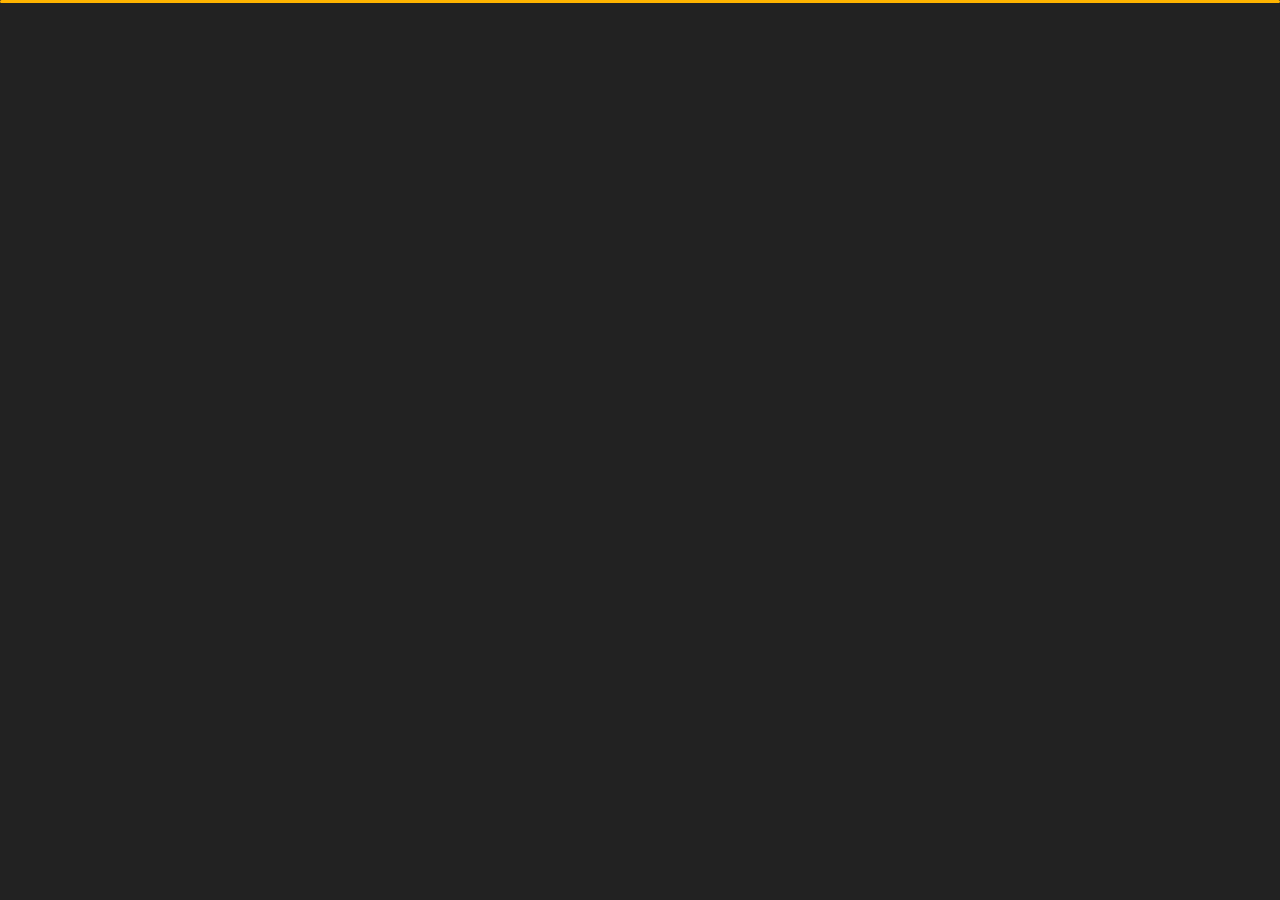
<file: index.html>
﻿<!DOCTYPE html>
<html lang="en">


<head>
    <meta charset="utf-8">
    <title> Welcome to Portfolio</title>
    <meta name="viewport" content="width=device-width, initial-scale=1">

    <!-- Template Google Fonts -->
    <link href="https://fonts.googleapis.com/css?family=Poppins:400,400i,500,500i,600,600i,700,700i,800,800i,900,900i" rel="stylesheet">
    <link href="https://fonts.googleapis.com/css?family=Open+Sans:300,400,400i,600,600i,700" rel="stylesheet">

    <!-- Template CSS Files -->
    <link href="css/bootstrap.min.css" rel="stylesheet">
    <link href="css/preloader.min.css" rel="stylesheet">
    <link href="css/circle.css" rel="stylesheet">
    <link href="css/font-awesome.min.css" rel="stylesheet">
    <link href="css/fm.revealator.jquery.min.css" rel="stylesheet">
    <link href="css/style.css" rel="stylesheet">

    <!-- CSS Skin File -->
    <link href="css/skins/yellow.css" rel="stylesheet">
    <link rel="icon" href="img/logo.jpg">

    <!-- Live Style Switcher - demo only -->
    <link rel="alternate stylesheet" type="text/css" title="blue" href="css/skins/blue.css" />
    <link rel="alternate stylesheet" type="text/css" title="green" href="css/skins/green.css" />
    <link rel="alternate stylesheet" type="text/css" title="yellow" href="css/skins/yellow.css" />
    <link rel="alternate stylesheet" type="text/css" title="blueviolet" href="css/skins/blueviolet.css" />
    <link rel="alternate stylesheet" type="text/css" title="goldenrod" href="css/skins/goldenrod.css" />
    <link rel="alternate stylesheet" type="text/css" title="magenta" href="css/skins/magenta.css" />
    <link rel="alternate stylesheet" type="text/css" title="orange" href="css/skins/orange.css" />
    <link rel="alternate stylesheet" type="text/css" title="purple" href="css/skins/purple.css" />
    <link rel="alternate stylesheet" type="text/css" title="red" href="css/skins/red.css" />
    <link rel="alternate stylesheet" type="text/css" title="yellowgreen" href="css/skins/yellowgreen.css" />
    <link rel="stylesheet" type="text/css" href="css/styleswitcher.css" />

    <!-- Modernizr JS File -->
    <script src="js/modernizr.custom.js"></script>
</head>

<body class="home">
<!-- Live Style Switcher Starts - demo only -->
<div id="switcher" class="">
    <div class="content-switcher">
        <h4>STYLE SWITCHER</h4>
        <ul>
            <li>
                <a href="#" onclick="setActiveStyleSheet('purple');" title="purple" class="color"><img src="img/styleswitcher/purple.png" alt="purple"/></a>
            </li>
            <li>
                <a href="#" onclick="setActiveStyleSheet('red');" title="red" class="color"><img src="img/styleswitcher/red.png" alt="red"/></a>
            </li>
            <li>
                <a href="#" onclick="setActiveStyleSheet('blueviolet');" title="blueviolet" class="color"><img src="img/styleswitcher/blueviolet.png" alt="blueviolet"/></a>
            </li>
            <li>
                <a href="#" onclick="setActiveStyleSheet('blue');" title="blue" class="color"><img src="img/styleswitcher/blue.png" alt="blue"/></a>
            </li>
            <li>
                <a href="#" onclick="setActiveStyleSheet('goldenrod');" title="goldenrod" class="color"><img src="img/styleswitcher/goldenrod.png" alt="goldenrod"/></a>
            </li>
            <li>
                <a href="#" onclick="setActiveStyleSheet('magenta');" title="magenta" class="color"><img src="img/styleswitcher/magenta.png" alt="magenta"/></a>
            </li>
            <li>
                <a href="#" onclick="setActiveStyleSheet('yellowgreen');" title="yellowgreen" class="color"><img src="img/styleswitcher/yellowgreen.png" alt="yellowgreen"/></a>
            </li>
            <li>
                <a href="#" onclick="setActiveStyleSheet('orange');" title="orange" class="color"><img src="img/styleswitcher/orange.png" alt="orange"/></a>
            </li>
            <li>
                <a href="#" onclick="setActiveStyleSheet('green');" title="green" class="color"><img src="img/styleswitcher/green.png" alt="green"/></a>
            </li>
            <li>
                <a href="#" onclick="setActiveStyleSheet('yellow');" title="yellow" class="color"><img src="img/styleswitcher/yellow.png" alt="yellow"/></a>
            </li>
        </ul>
           <div id="hideSwitcher">&times;</div>
    </div>
</div>
<div id="showSwitcher" class="styleSecondColor"><i class="fa fa-cog fa-spin"></i></div>
<!-- Live Style Switcher Ends - demo only -->
<!-- Header Starts -->
<header class="header" id="navbar-collapse-toggle">
    <!-- Fixed Navigation Starts -->
    <ul class="icon-menu d-none d-lg-block revealator-slideup revealator-once revealator-delay1">
        <li class="icon-box active">
            <i class="fa fa-home"></i>
            <a href="index.html">
                <h2>Home</h2>
            </a>
        </li>
        <li class="icon-box">
            <i class="fa fa-user"></i>
            <a href="about.html">
                <h2>About</h2>
            </a>
        </li>
        <li class="icon-box">
            <i class="fa fa-briefcase"></i>
            <a href="portfolio.html">
                <h2>Portfolio</h2>
            </a>
        </li>
        <li class="icon-box">
            <i class="fa fa-envelope-open"></i>
            <a href="contact.html">
                <h2>Contact</h2>
            </a>
        </li>
        <!-- <li class="icon-box">
            <i class="fa fa-comments"></i>
            <a href="blog.html">
                <h2>Blog</h2>
            </a>
        </li> -->
    </ul>
    <!-- Fixed Navigation Ends -->
    <!-- Mobile Menu Starts -->
    <nav role="navigation" class="d-block d-lg-none">
        <div id="menuToggle">
            <input type="checkbox" />
            <span></span>
            <span></span>
            <span></span>
            <ul class="list-unstyled" id="menu">
                <li class="active"><a href="index.html"><i class="fa fa-home"></i><span>Home</span></a></li>
                <li><a href="about.html"><i class="fa fa-user"></i><span>About</span></a></li>
                <li><a href="portfolio.html"><i class="fa fa-folder-open"></i><span>Portfolio</span></a></li>
                <li><a href="contact.html"><i class="fa fa-envelope-open"></i><span>Contact</span></a></li>
                <!-- <li><a href="blog.html"><i class="fa fa-comments"></i><span>Blog</span></a></li> -->
            </ul>
        </div>
    </nav>
    <!-- Mobile Menu Ends -->
</header>
<!-- Header Ends -->
<!-- Main Content Starts -->
<section class="container-fluid main-container container-home p-0 revealator-slideup revealator-once revealator-delay1">
    <div class="color-block d-none d-lg-block"></div>
    <div class="row home-details-container align-items-center">
        <div class="col-lg-4 bg position-fixed d-none d-lg-block"></div>
        <div class="col-12 col-lg-8 offset-lg-4 home-details text-left text-sm-center text-lg-left">
            <div>
                <img src="img/myimg.jpg" class="img-fluid main-img-mobile d-none d-sm-block d-lg-none" alt="my picture" />
                <h6 class="text-uppercase open-sans-font mb-0 d-block d-sm-none d-lg-block">hi there !</h6>
                <h1 class="text-uppercase poppins-font" style="display: inline;"><span>I'm</span> <h1 style="display: inline;" class="typed-text"></h1><h1 style="display: inline;" class="cursor">&nbsp;</h1></h1>
                <p class="open-sans-font">"Transforming ideas into digital realities." <br> I have experience in both design and content writing, and I construct beautiful and user-friendly websites for both people and corporations. Count on me to do excellent work that promotes your brand and interests your audience.</p>
                <a href="about.html" class="btn btn-about">more about me</a>
            </div>
        </div>
    </div>
</section>
<!-- Main Content Ends -->

<!-- Template JS Files -->
<script src="js/jquery-3.5.0.min.js"></script>
<script src="js/styleswitcher.js"></script>
<script src="js/preloader.min.js"></script>
<script src="js/fm.revealator.jquery.min.js"></script>
<script src="js/imagesloaded.pkgd.min.js"></script>
<script src="js/masonry.pkgd.min.js"></script>
<script src="js/classie.js"></script>
<script src="js/cbpGridGallery.js"></script>
<script src="js/jquery.hoverdir.js"></script>
<script src="js/popper.min.js"></script>
<script src="js/bootstrap.js"></script>
<script src="js/custom.js"></script>

</body>

</html>
</file>
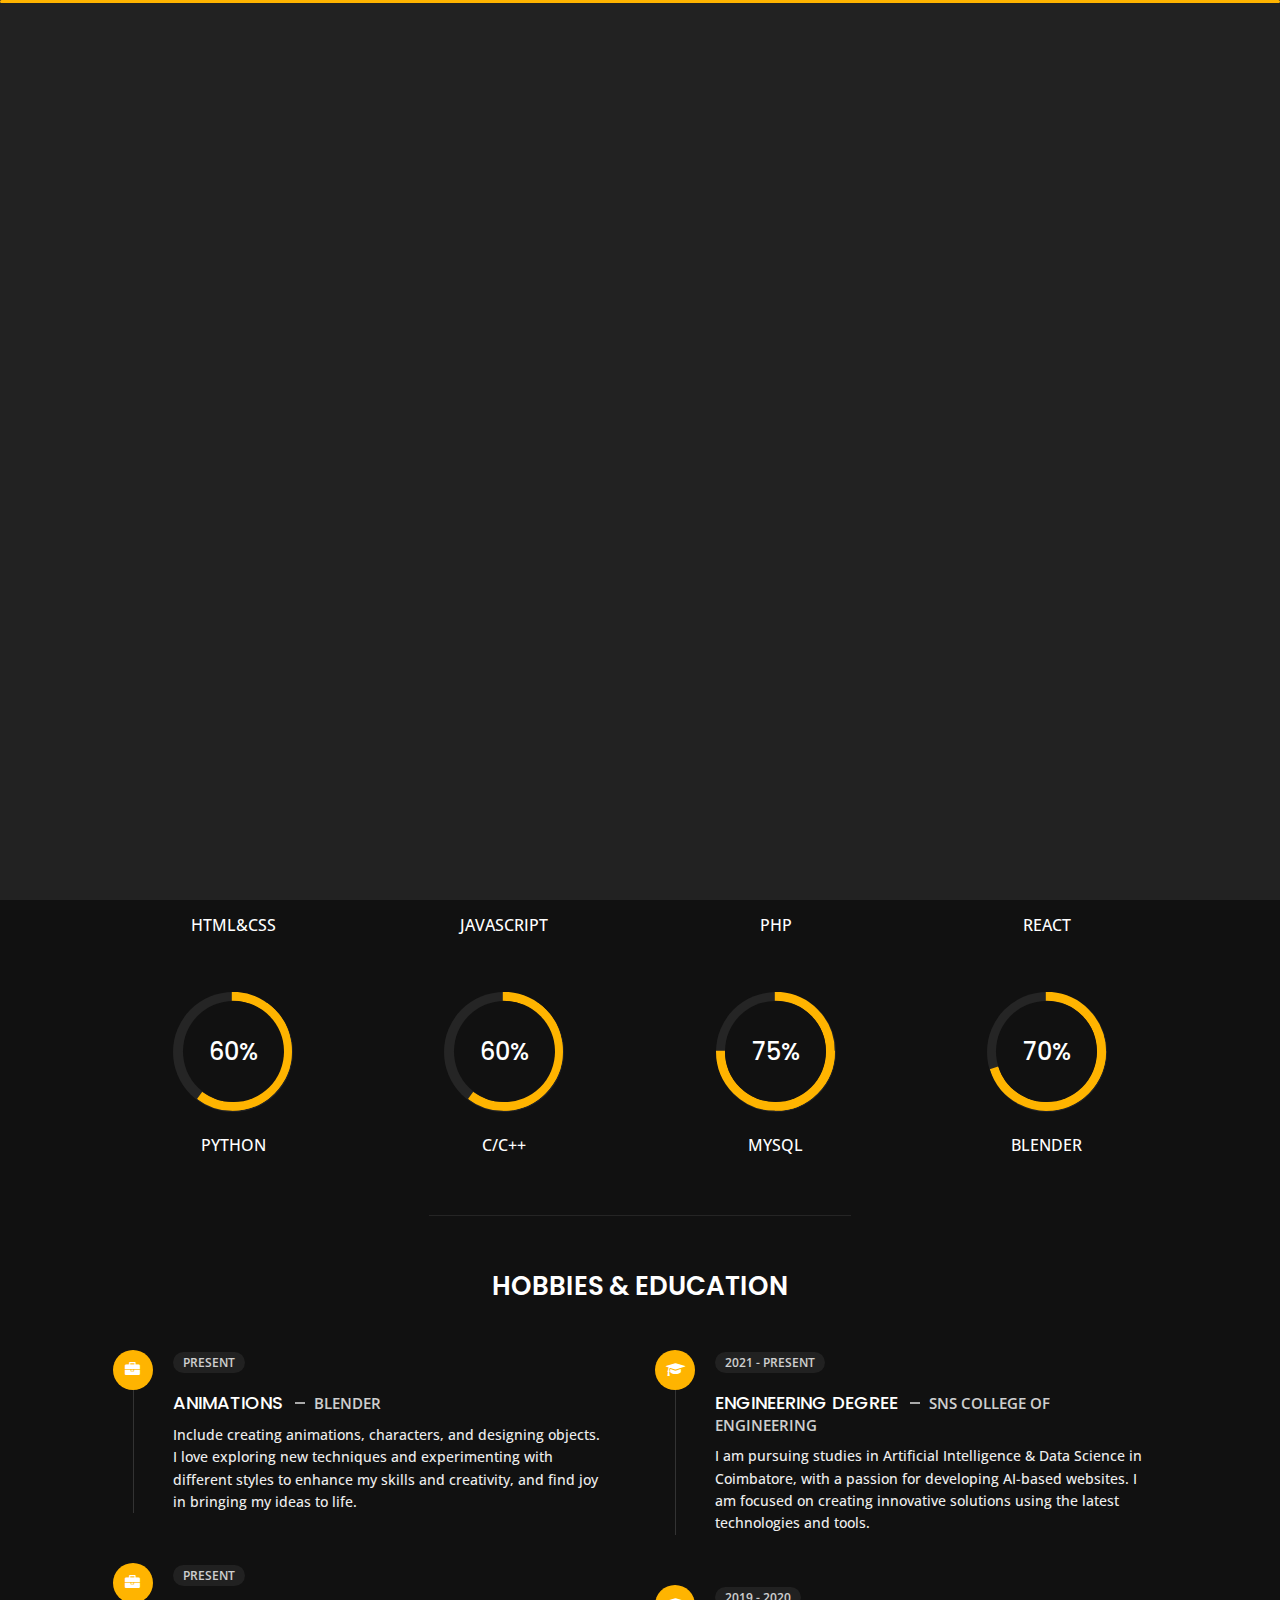
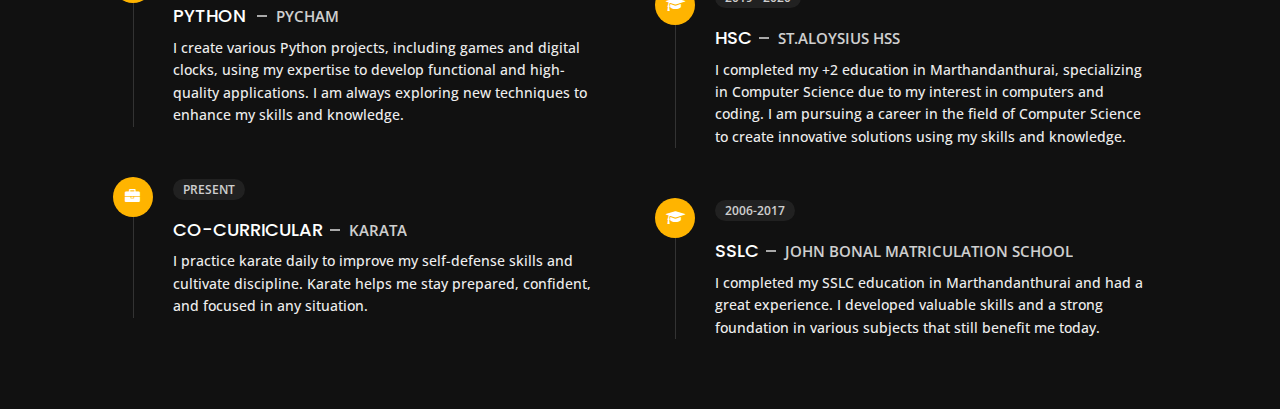
<file: about.html>
<!DOCTYPE html>
<html lang="en">


<head>
    <meta charset="utf-8">
    <title>Ratheesh R (About)</title>
    <meta name="viewport" content="width=device-width, initial-scale=1">

    <!-- Template Google Fonts -->
    <link href="https://fonts.googleapis.com/css?family=Poppins:400,400i,500,500i,600,600i,700,700i,800,800i,900,900i" rel="stylesheet">
    <link href="https://fonts.googleapis.com/css?family=Open+Sans:300,400,400i,600,600i,700" rel="stylesheet">

    <!-- Template CSS Files -->
    <link href="css/bootstrap.min.css" rel="stylesheet">
    <link href="css/preloader.min.css" rel="stylesheet">
    <link href="css/circle.css" rel="stylesheet">
    <link href="css/font-awesome.min.css" rel="stylesheet">
    <link href="css/fm.revealator.jquery.min.css" rel="stylesheet">
    <link href="css/style.css" rel="stylesheet">

    <!-- CSS Skin File -->
    <link href="css/skins/yellow.css" rel="stylesheet">
    <link rel="icon" href="img/logo.jpg">

    <!-- Live Style Switcher - demo only -->
    <link rel="alternate stylesheet" type="text/css" title="blue" href="css/skins/blue.css" />
    <link rel="alternate stylesheet" type="text/css" title="green" href="css/skins/green.css" />
    <link rel="alternate stylesheet" type="text/css" title="yellow" href="css/skins/yellow.css" />
    <link rel="alternate stylesheet" type="text/css" title="blueviolet" href="css/skins/blueviolet.css" />
    <link rel="alternate stylesheet" type="text/css" title="goldenrod" href="css/skins/goldenrod.css" />
    <link rel="alternate stylesheet" type="text/css" title="magenta" href="css/skins/magenta.css" />
    <link rel="alternate stylesheet" type="text/css" title="orange" href="css/skins/orange.css" />
    <link rel="alternate stylesheet" type="text/css" title="purple" href="css/skins/purple.css" />
    <link rel="alternate stylesheet" type="text/css" title="red" href="css/skins/red.css" />
    <link rel="alternate stylesheet" type="text/css" title="yellowgreen" href="css/skins/yellowgreen.css" />
    <link rel="stylesheet" type="text/css" href="css/styleswitcher.css" />

    <!-- Modernizr JS File -->
    <script src="js/modernizr.custom.js"></script>
</head>

<body class="about">
<!-- Live Style Switcher Starts - demo only -->
<div id="switcher" class="">
    <div class="content-switcher">
        <h4>STYLE SWITCHER</h4>
        <ul>
            <li>
                <a href="#" onclick="setActiveStyleSheet('purple');" title="purple" class="color"><img src="img/styleswitcher/purple.png" alt="purple"/></a>
            </li>
            <li>
                <a href="#" onclick="setActiveStyleSheet('red');" title="red" class="color"><img src="img/styleswitcher/red.png" alt="red"/></a>
            </li>
            <li>
                <a href="#" onclick="setActiveStyleSheet('blueviolet');" title="blueviolet" class="color"><img src="img/styleswitcher/blueviolet.png" alt="blueviolet"/></a>
            </li>
            <li>
                <a href="#" onclick="setActiveStyleSheet('blue');" title="blue" class="color"><img src="img/styleswitcher/blue.png" alt="blue"/></a>
            </li>
            <li>
                <a href="#" onclick="setActiveStyleSheet('goldenrod');" title="goldenrod" class="color"><img src="img/styleswitcher/goldenrod.png" alt="goldenrod"/></a>
            </li>
            <li>
                <a href="#" onclick="setActiveStyleSheet('magenta');" title="magenta" class="color"><img src="img/styleswitcher/magenta.png" alt="magenta"/></a>
            </li>
            <li>
                <a href="#" onclick="setActiveStyleSheet('yellowgreen');" title="yellowgreen" class="color"><img src="img/styleswitcher/yellowgreen.png" alt="yellowgreen"/></a>
            </li>
            <li>
                <a href="#" onclick="setActiveStyleSheet('orange');" title="orange" class="color"><img src="img/styleswitcher/orange.png" alt="orange"/></a>
            </li>
            <li>
                <a href="#" onclick="setActiveStyleSheet('green');" title="green" class="color"><img src="img/styleswitcher/green.png" alt="green"/></a>
            </li>
            <li>
                <a href="#" onclick="setActiveStyleSheet('yellow');" title="yellow" class="color"><img src="img/styleswitcher/yellow.png" alt="yellow"/></a>
            </li>
        </ul>

        <div id="hideSwitcher">&times;</div>
    </div>

</div>
<div id="showSwitcher" class="styleSecondColor"><i class="fa fa-cog fa-spin"></i></div>
<!-- Live Style Switcher Ends - demo only -->
<!-- Header Starts -->
<header class="header" id="navbar-collapse-toggle">
    <!-- Fixed Navigation Starts -->
    <ul class="icon-menu d-none d-lg-block revealator-slideup revealator-once revealator-delay1">
        <li class="icon-box">
            <i class="fa fa-home"></i>
            <a href="index.html">
                <h2>Home</h2>
            </a>
        </li>
        <li class="icon-box active">
            <i class="fa fa-user"></i>
            <a href="about.html">
                <h2>About</h2>
            </a>
        </li>
        <li class="icon-box">
            <i class="fa fa-briefcase"></i>
            <a href="portfolio.html">
                <h2>Portfolio</h2>
            </a>
        </li>
        <li class="icon-box">
            <i class="fa fa-envelope-open"></i>
            <a href="contact.html">
                <h2>Contact</h2>
            </a>
        </li>
        <!-- <li class="icon-box">
            <i class="fa fa-comments"></i>
            <a href="blog.html">
                <h2>Blog</h2>
            </a>
        </li> -->
    </ul>
    <!-- Fixed Navigation Ends -->
    <!-- Mobile Menu Starts -->
    <nav role="navigation" class="d-block d-lg-none">
        <div id="menuToggle">
            <input type="checkbox" />
            <span></span>
            <span></span>
            <span></span>
            <ul class="list-unstyled" id="menu">
                <li><a href="index.html"><i class="fa fa-home"></i><span>Home</span></a></li>
                <li class="active"><a href="about.html"><i class="fa fa-user"></i><span>About</span></a></li>
                <li><a href="portfolio.html"><i class="fa fa-folder-open"></i><span>Portfolio</span></a></li>
                <li><a href="contact.html"><i class="fa fa-envelope-open"></i><span>Contact</span></a></li>
                <!-- <li><a href="blog.html"><i class="fa fa-comments"></i><span>Blog</span></a></li> -->
            </ul>
        </div>
    </nav>
    <!-- Mobile Menu Ends -->
</header>
<!-- Header Ends -->
<!-- Page Title Starts -->
<section class="title-section text-left text-sm-center revealator-slideup revealator-once revealator-delay1">
    <h1>ABOUT <span>ME</span></h1>
    <span class="title-bg">Resume</span>
</section>
<!-- Page Title Ends -->
<!-- Main Content Starts -->
<section class="main-content revealator-slideup revealator-once revealator-delay1">
    <div class="container">
        <div class="row">
            <!-- Personal Info Starts -->
            <div class="col-12 col-lg-5 col-xl-6">
                <div class="row">
                    <div class="col-12">
                        <h3 class="text-uppercase custom-title mb-0 ft-wt-600">personal info</h3>
                    </div>
                    <div class="col-12 d-block d-sm-none">
                        <img src="img/myimg.jpg" class="img-fluid main-img-mobile" alt="my picture" />
                    </div>
                    <div class="col-6">
                        <ul class="about-list list-unstyled open-sans-font">
                            <li> <span class="title">first name :</span> <span class="value d-block d-sm-inline-block d-lg-block d-xl-inline-block">Ratheesh</span> </li>
                            <li> <span class="title">last name :</span> <span class="value d-block d-sm-inline-block d-lg-block d-xl-inline-block">R</span> </li>
                            <li> <span class="title">Age :</span> <span class="value d-block d-sm-inline-block d-lg-block d-xl-inline-block">18+</span> </li>
                            <li> <span class="title">Nationality :</span> <span class="value d-block d-sm-inline-block d-lg-block d-xl-inline-block">Indian</span> </li>
                            <li> <span class="title">Freelance :</span> <span class="value d-block d-sm-inline-block d-lg-block d-xl-inline-block">Available</span> </li>
                        </ul>
                    </div>
                    <div class="col-6">
                        <ul class="about-list list-unstyled open-sans-font">
                            <li> <span class="title">District :</span> <span class="value d-block d-sm-inline-block d-lg-block d-xl-inline-block">Kanya Kumari</span> </li>
                            <li> <span class="title">phone :</span> <span class="value d-block d-sm-inline-block d-lg-block d-xl-inline-block">(+91) 904 351 8660</span> </li>
                            <li> <span class="title">Email :</span> <span class="value d-block d-sm-inline-block d-lg-block d-xl-inline-block">Rathee0307@gmail.com</span> </li>
                            <li> <span class="title">LinkedIn :</span> <span class="value d-block d-sm-inline-block d-lg-block d-xl-inline-block">Ratheesh-r</span> </li>
                            <li> <span class="title">langages :</span> <span class="value d-block d-sm-inline-block d-lg-block d-xl-inline-block">Tamil, English</span> </li>
                        </ul>
                    </div>
                    <div class="col-12 mt-3">
                        <a class="btn btn-download" type="button" id="GetFile">Download CV</a>
                    </div>
                </div>
            </div>
            <!-- Personal Info Ends -->
            <!-- Boxes Starts -->
            <div class="col-12 col-lg-7 col-xl-6 mt-5 mt-lg-0">
                <div class="row">
                    <div class="col-6">
                        <div class="box-stats with-margin">
                            <h3 class="poppins-font position-relative">1</h3>
                            <p class="open-sans-font m-0 position-relative text-uppercase">years of <span class="d-block">experience</span></p>
                        </div>
                    </div>
                    <div class="col-6">
                        <div class="box-stats with-margin">
                            <h3 class="poppins-font position-relative">20</h3>
                            <p class="open-sans-font m-0 position-relative text-uppercase">completed <span class="d-block">projects</span></p>
                        </div>
                    </div>
                    <div class="col-6">
                        <div class="box-stats">
                            <h3 class="poppins-font position-relative">12</h3>
                            <p class="open-sans-font m-0 position-relative text-uppercase">Happy<span class="d-block">customers</span></p>
                        </div>
                    </div>
                    <div class="col-6">
                        <div class="box-stats">
                            <h3 class="poppins-font position-relative">0</h3>
                            <p class="open-sans-font m-0 position-relative text-uppercase">awards <span class="d-block">won</span></p>
                        </div>
                    </div>
                </div>
            </div>
            <!-- Boxes Ends -->
        </div>
        <hr class="separator">
        <!-- Skills Starts -->
        <div class="row">
            <div class="col-12">
                <h3 class="text-uppercase pb-4 pb-sm-5 mb-3 mb-sm-0 text-left text-sm-center custom-title ft-wt-600">My Skills</h3>
            </div>
            <div class="col-6 col-md-3 mb-3 mb-sm-5">
                <div class="c100 p100">
                    <span>100%</span>
                    <div class="slice">
                        <div class="bar"></div>
                        <div class="fill"></div>
                    </div>
                </div>
                <h6 class="text-uppercase open-sans-font text-center mt-2 mt-sm-4">HTML&CSS</h6>
            </div>
            <div class="col-6 col-md-3 mb-3 mb-sm-5">
                <div class="c100 p80">
                    <span>80%</span>
                    <div class="slice">
                        <div class="bar"></div>
                        <div class="fill"></div>
                    </div>
                </div>
                <h6 class="text-uppercase open-sans-font text-center mt-2 mt-sm-4">JavaScript</h6>
            </div>
            <div class="col-6 col-md-3 mb-3 mb-sm-5">
                <div class="c100 p60">
                    <span>60%</span>
                    <div class="slice">
                        <div class="bar"></div>
                        <div class="fill"></div>
                    </div>
                </div>
                <h6 class="text-uppercase open-sans-font text-center mt-2 mt-sm-4">PHP</h6>
            </div>
            <div class="col-6 col-md-3 mb-3 mb-sm-5">
                <div class="c100 p60">
                    <span>60%</span>
                    <div class="slice">
                        <div class="bar"></div>
                        <div class="fill"></div>
                    </div>
                </div>
                <h6 class="text-uppercase open-sans-font text-center mt-2 mt-sm-4">React</h6>
            </div>
            <div class="col-6 col-md-3 mb-3 mb-sm-5">
                <div class="c100 p60">
                    <span>60%</span>
                    <div class="slice">
                        <div class="bar"></div>
                        <div class="fill"></div>
                    </div>
                </div>
                <h6 class="text-uppercase open-sans-font text-center mt-2 mt-sm-4">Python</h6>
            </div>
            <div class="col-6 col-md-3 mb-3 mb-sm-5">
                <div class="c100 p60">
                    <span>60%</span>
                    <div class="slice">
                        <div class="bar"></div>
                        <div class="fill"></div>
                    </div>
                </div>
                <h6 class="text-uppercase open-sans-font text-center mt-2 mt-sm-4">C/C++</h6>
            </div>
           
            <div class="col-6 col-md-3 mb-3 mb-sm-5">
                <div class="c100 p75">
                    <span>75%</span>
                    <div class="slice">
                        <div class="bar"></div>
                        <div class="fill"></div>
                    </div>
                </div>
                <h6 class="text-uppercase open-sans-font text-center mt-2 mt-sm-4">MYSQL</h6>
            </div>
            <div class="col-6 col-md-3 mb-3 mb-sm-5">
                <div class="c100 p70">
                    <span>70%</span>
                    <div class="slice">
                        <div class="bar"></div>
                        <div class="fill"></div>
                    </div>
                </div>
                <h6 class="text-uppercase open-sans-font text-center mt-2 mt-sm-4">BLENDER</h6>
            </div>
            
        </div>
        <!-- Skills Ends -->
        <hr class="separator mt-1">
        <!-- Experience & Education Starts -->
        <div class="row">
            <div class="col-12">
                <h3 class="text-uppercase pb-5 mb-0 text-left text-sm-center custom-title ft-wt-600">Hobbies <span>&</span> Education</h3>
            </div>
            <div class="col-lg-6 m-15px-tb">
                <div class="resume-box">
                    <ul>
                        <li>
                            <div class="icon">
                                <i class="fa fa-briefcase"></i>
                            </div>
                            <span class="time open-sans-font text-uppercase">Present</span>
                            <h5 class="poppins-font text-uppercase">Animations <span class="place open-sans-font">Blender</span></h5>
                            <p class="open-sans-font">Include creating animations, characters, and designing objects. I love exploring new techniques and experimenting with different styles to enhance my skills and creativity, and find joy in bringing my ideas to life. </p>
                        </li>
                        <li>
                            <div class="icon">
                                <i class="fa fa-briefcase"></i>
                            </div>
                            <span class="time open-sans-font text-uppercase">Present</span>
                            <h5 class="poppins-font text-uppercase">Python <span class="place open-sans-font">Pycham</span></h5>
                            <p class="open-sans-font">I create various Python projects, including games and digital clocks, using my expertise to develop functional and high-quality applications. I am always exploring new techniques to enhance my skills and knowledge.</p>
                        </li>
                        <li>
                            <div class="icon">
                                <i class="fa fa-briefcase"></i>
                            </div>
                            <span class="time open-sans-font text-uppercase">Present</span>
                            <h5 class="poppins-font text-uppercase">Co-curricular<span class="place open-sans-font">Karata</span></h5>
                            <p class="open-sans-font">I practice karate daily to improve my self-defense skills and cultivate discipline. Karate helps me stay prepared, confident, and focused in any situation.</p>
                        </li>
                    </ul>
                </div>
            </div>
            <div class="col-lg-6 m-15px-tb">
                <div class="resume-box">
                    <ul>
                        <li>
                            <div class="icon">
                                <i class="fa fa-graduation-cap"></i>
                            </div>
                            <span class="time open-sans-font text-uppercase">2021 - Present</span>
                            <h5 class="poppins-font text-uppercase">Engineering Degree <span class="place open-sans-font">SNS College Of Engineering</span></h5>
                            <p class="open-sans-font">I am pursuing studies in Artificial Intelligence & Data Science in Coimbatore, with a passion for developing AI-based websites. I am focused on creating innovative solutions using the latest technologies and tools.</p>
                        </li>
                        <li>
                            <div class="icon">
                                <i class="fa fa-graduation-cap"></i>
                            </div>
                            <span class="time open-sans-font text-uppercase">2019 - 2020</span>
                            <h5 class="poppins-font text-uppercase">HSC<span class="place open-sans-font">St.Aloysius HSS</span></h5>
                            <p class="open-sans-font">I completed my +2 education in Marthandanthurai, specializing in Computer Science due to my interest in computers and coding. I am pursuing a career in the field of Computer Science to create innovative solutions using my skills and knowledge.</p>
                        </li>
                        <li>
                            <div class="icon">
                                <i class="fa fa-graduation-cap"></i>
                            </div>
                            <span class="time open-sans-font text-uppercase">2006-2017</span>
                            <h5 class="poppins-font text-uppercase">SSLC<span class="place open-sans-font">John Bonal Matriculation school </span></h5>
                            <p class="open-sans-font">I completed my SSLC education in Marthandanthurai and had a great experience. I developed valuable skills and a strong foundation in various subjects that still benefit me today.</p>
                        </li>
                    </ul>
                </div>
            </div>
        </div>
        <!-- Experience & Education Ends -->
    </div>
</section>
<!-- Main Content Ends -->

<!-- Template JS Files -->
<script src="js/jquery-3.5.0.min.js"></script>
<script src="js/styleswitcher.js"></script>
<script src="js/preloader.min.js"></script>
<script src="js/fm.revealator.jquery.min.js"></script>
<script src="js/imagesloaded.pkgd.min.js"></script>
<script src="js/masonry.pkgd.min.js"></script>
<script src="js/classie.js"></script>
<script src="js/cbpGridGallery.js"></script>
<script src="js/jquery.hoverdir.js"></script>
<script src="js/popper.min.js"></script>
<script src="js/bootstrap.js"></script>
<script src="js/custom.js"></script>


<script src="https://cdnjs.cloudflare.com/ajax/libs/jquery/3.1.0/jquery.min.js"></script>
<script>
$('#GetFile').on('click', function () {
    $.ajax({
        url: 'cv/mycv.pdf',
        method: 'GET',
        xhrFields: {
            responseType: 'blob'
        },
        success: function (data) {
            var a = document.createElement('a');
            var url = window.URL.createObjectURL(data);
            a.href = url;
            a.download = 'Ratheesh R (CV)';
            document.body.append(a);
            a.click();
            a.remove();
            window.URL.revokeObjectURL(url);
        }
    });
});
</script>

</body>


</html>
</file>
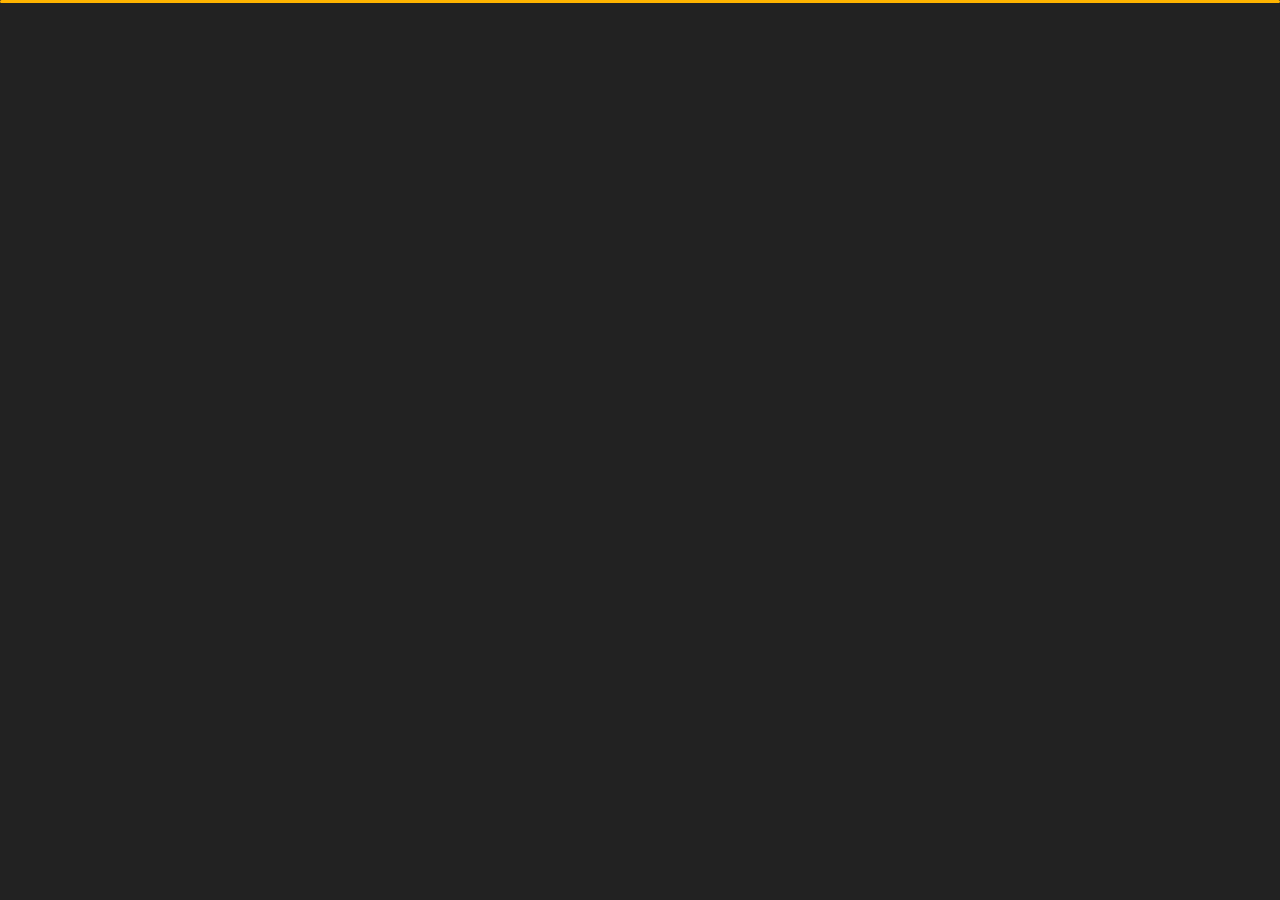
<file: contact.html>
<!DOCTYPE html>
<html lang="en">


<head>
    <meta charset="utf-8">
    <title>Ratheesh R (Contact)</title>
    <meta name="viewport" content="width=device-width, initial-scale=1">

    <!-- Template Google Fonts -->
    <link href="https://fonts.googleapis.com/css?family=Poppins:400,400i,500,500i,600,600i,700,700i,800,800i,900,900i" rel="stylesheet">
    <link href="https://fonts.googleapis.com/css?family=Open+Sans:300,400,400i,600,600i,700" rel="stylesheet">

    <!-- Template CSS Files -->
    <link href="css/bootstrap.min.css" rel="stylesheet">
    <link href="css/preloader.min.css" rel="stylesheet">
    <link href="css/circle.css" rel="stylesheet">
    <link href="css/font-awesome.min.css" rel="stylesheet">
    <link href="css/fm.revealator.jquery.min.css" rel="stylesheet">
    <link href="css/style.css" rel="stylesheet">

    <!-- CSS Skin File -->
    <link href="css/skins/yellow.css" rel="stylesheet">
    <link rel="icon" href="img/logo.jpg">

    <!-- Live Style Switcher - demo only -->
    <link rel="alternate stylesheet" type="text/css" title="blue" href="css/skins/blue.css" />
    <link rel="alternate stylesheet" type="text/css" title="green" href="css/skins/green.css" />
    <link rel="alternate stylesheet" type="text/css" title="yellow" href="css/skins/yellow.css" />
    <link rel="alternate stylesheet" type="text/css" title="blueviolet" href="css/skins/blueviolet.css" />
    <link rel="alternate stylesheet" type="text/css" title="goldenrod" href="css/skins/goldenrod.css" />
    <link rel="alternate stylesheet" type="text/css" title="magenta" href="css/skins/magenta.css" />
    <link rel="alternate stylesheet" type="text/css" title="orange" href="css/skins/orange.css" />
    <link rel="alternate stylesheet" type="text/css" title="purple" href="css/skins/purple.css" />
    <link rel="alternate stylesheet" type="text/css" title="red" href="css/skins/red.css" />
    <link rel="alternate stylesheet" type="text/css" title="yellowgreen" href="css/skins/yellowgreen.css" />
    <link rel="stylesheet" type="text/css" href="css/styleswitcher.css" />

    <!-- Modernizr JS File -->
    <script src="js/modernizr.custom.js"></script>
</head>

<body class="contact">
<!-- Live Style Switcher Starts - demo only -->
<div id="switcher" class="">
    <div class="content-switcher">
        <h4>STYLE SWITCHER</h4>
        <ul>
            <li>
                <a href="#" onclick="setActiveStyleSheet('purple');" title="purple" class="color"><img src="img/styleswitcher/purple.png" alt="purple"/></a>
            </li>
            <li>
                <a href="#" onclick="setActiveStyleSheet('red');" title="red" class="color"><img src="img/styleswitcher/red.png" alt="red"/></a>
            </li>
            <li>
                <a href="#" onclick="setActiveStyleSheet('blueviolet');" title="blueviolet" class="color"><img src="img/styleswitcher/blueviolet.png" alt="blueviolet"/></a>
            </li>
            <li>
                <a href="#" onclick="setActiveStyleSheet('blue');" title="blue" class="color"><img src="img/styleswitcher/blue.png" alt="blue"/></a>
            </li>
            <li>
                <a href="#" onclick="setActiveStyleSheet('goldenrod');" title="goldenrod" class="color"><img src="img/styleswitcher/goldenrod.png" alt="goldenrod"/></a>
            </li>
            <li>
                <a href="#" onclick="setActiveStyleSheet('magenta');" title="magenta" class="color"><img src="img/styleswitcher/magenta.png" alt="magenta"/></a>
            </li>
            <li>
                <a href="#" onclick="setActiveStyleSheet('yellowgreen');" title="yellowgreen" class="color"><img src="img/styleswitcher/yellowgreen.png" alt="yellowgreen"/></a>
            </li>
            <li>
                <a href="#" onclick="setActiveStyleSheet('orange');" title="orange" class="color"><img src="img/styleswitcher/orange.png" alt="orange"/></a>
            </li>
            <li>
                <a href="#" onclick="setActiveStyleSheet('green');" title="green" class="color"><img src="img/styleswitcher/green.png" alt="green"/></a>
            </li>
            <li>
                <a href="#" onclick="setActiveStyleSheet('yellow');" title="yellow" class="color"><img src="img/styleswitcher/yellow.png" alt="yellow"/></a>
            </li>
        </ul>

        <div id="hideSwitcher">&times;</div>
    </div>
</div>
<div id="showSwitcher" class="styleSecondColor"><i class="fa fa-cog fa-spin"></i></div>
<!-- Live Style Switcher Ends - demo only -->
<!-- Header Starts -->
<header class="header" id="navbar-collapse-toggle">
    <!-- Fixed Navigation Starts -->
    <ul class="icon-menu d-none d-lg-block revealator-slideup revealator-once revealator-delay1">
        <li class="icon-box">
            <i class="fa fa-home"></i>
            <a href="index.html">
                <h2>Home</h2>
            </a>
        </li>
        <li class="icon-box">
            <i class="fa fa-user"></i>
            <a href="about.html">
                <h2>About</h2>
            </a>
        </li>
        <li class="icon-box">
            <i class="fa fa-briefcase"></i>
            <a href="portfolio.html">
                <h2>Portfolio</h2>
            </a>
        </li>
        <li class="icon-box active">
            <i class="fa fa-envelope-open"></i>
            <a href="contact.html">
                <h2>Contact</h2>
            </a>
        </li>
    
    </ul>
    <!-- Fixed Navigation Ends -->
    <!-- Mobile Menu Starts -->
    <nav role="navigation" class="d-block d-lg-none">
        <div id="menuToggle">
            <input type="checkbox" />
            <span></span>
            <span></span>
            <span></span>
            <ul class="list-unstyled" id="menu">
                <li><a href="index.html"><i class="fa fa-home"></i><span>Home</span></a></li>
                <li><a href="about.html"><i class="fa fa-user"></i><span>About</span></a></li>
                <li><a href="portfolio.html"><i class="fa fa-folder-open"></i><span>Portfolio</span></a></li>
                <li class="active"><a href="contact.html"><i class="fa fa-envelope-open"></i><span>Contact</span></a></li>
              
            </ul>
        </div>
    </nav>
    <!-- Mobile Menu Ends -->
</header>
<!-- Header Ends -->
<!-- Page Title Starts -->
<section class="title-section text-left text-sm-center revealator-slideup revealator-once revealator-delay1">
    <h1>get in <span>touch</span></h1>
    <span class="title-bg">contact</span>
</section>
<!-- Page Title Ends -->
<!-- Main Content Starts -->
<section class="main-content revealator-slideup revealator-once revealator-delay1">
    <div class="container">
        <div class="row">
            <!-- Left Side Starts -->
            <div class="col-12 col-lg-4">
                <h3 class="text-uppercase custom-title mb-0 ft-wt-600 pb-3">Don't be afraid to speak up! </h3>
                <p class="open-sans-font mb-3">Please do not hesitate to contact me. I am always interested in hearing about new initiatives, fresh ideas, or chances to be a part of your dreams.
                </p>
                <p class="open-sans-font custom-span-contact position-relative">
                    <i class="fa fa-envelope-open position-absolute"></i>
                    <span class="d-block">mail me</span>rathee0307@gmail.com
                </p>
                <p class="open-sans-font custom-span-contact position-relative">
                    <i class="fa fa-phone-square position-absolute"></i>
                    <span class="d-block">call me</span>(+91) 904 351 8660
                </p>
                <ul class="social list-unstyled pt-1 mb-5">
                    <li class="facebook" ><a title="Facebook" href="https://www.facebook.com/profile.php?id=100035923960609" target="blank"><i class="fa fa-facebook"></i></a>
                    </li>
                    <li class="twitter"><a title="Twitter" href="https://twitter.com/single_rider_r" target="blank"><i class="fa fa-twitter"></i></a>
                    </li>
                    <li class="youtube"><a title="LinkedIn" href="https://www.linkedin.com/in/ratheesh-r/" target="blank"><i class="fa fa-linkedin"></i></a>
                    </li>
                    <li class="dribbble"><a title="Instagram" href="https://www.instagram.com/Single_rider_r/" target="blank"><i class="fa fa-instagram"></i></a>
                    </li>
                </ul>
            </div>
            <!-- Left Side Ends -->
            <!-- starting php code -->
          
            <!-- Contact Form Starts -->
            <div class="col-12 col-lg-8">
                <form class="contactform " action="https://formspree.io/f/mdobvnvy" method="POST"  id="my-form">
                    <div class="contactform">
                        <div class="row">
                            <div class="col-12 col-md-4">
                                <input type="text" name="name" id="name" placeholder="YOUR NAME">
                            </div>
                            <div class="col-12 col-md-4">
                                <input type="email" name="email" id="email" placeholder="YOUR EMAIL">
                            </div>
                            <div class="col-12 col-md-4">
                                <input type="text" name="phone no" id="sub" placeholder="YOUR PHONE NUMBER">
                            </div>
                            <div class="col-12">
                                <textarea name="message" id="message" placeholder="YOUR MESSAGE"></textarea>
                                <button type="submit" class="btn btn-contact"  onClick="sendContact();">Send Message</button>
                            </div>
                            <div class="col-12 form-message">
                                <span class="output_message text-center font-weight-600 text-uppercase" id="status"></span>
                            </div>
                        </div>
                    </div>
                </form>
            </div>
            <!-- Contact Form Ends -->
        </div>
    </div>

</section>
<!-- Template JS Files -->
<script src="js/jquery-3.5.0.min.js"></script>
<script src="js/styleswitcher.js"></script>
<script src="js/preloader.min.js"></script>
<script src="js/fm.revealator.jquery.min.js"></script>
<script src="js/imagesloaded.pkgd.min.js"></script>
<script src="js/masonry.pkgd.min.js"></script>
<script src="js/classie.js"></script>
<script src="js/cbpGridGallery.js"></script>
<script src="js/jquery.hoverdir.js"></script>
<script src="js/popper.min.js"></script>
<script src="js/bootstrap.js"></script>
<script src="js/custom.js"></script>

<script src="https://code.jquery.com/jquery-2.1.1.min.js" type="text/javascript"></script>


</body>


</html>
</file>
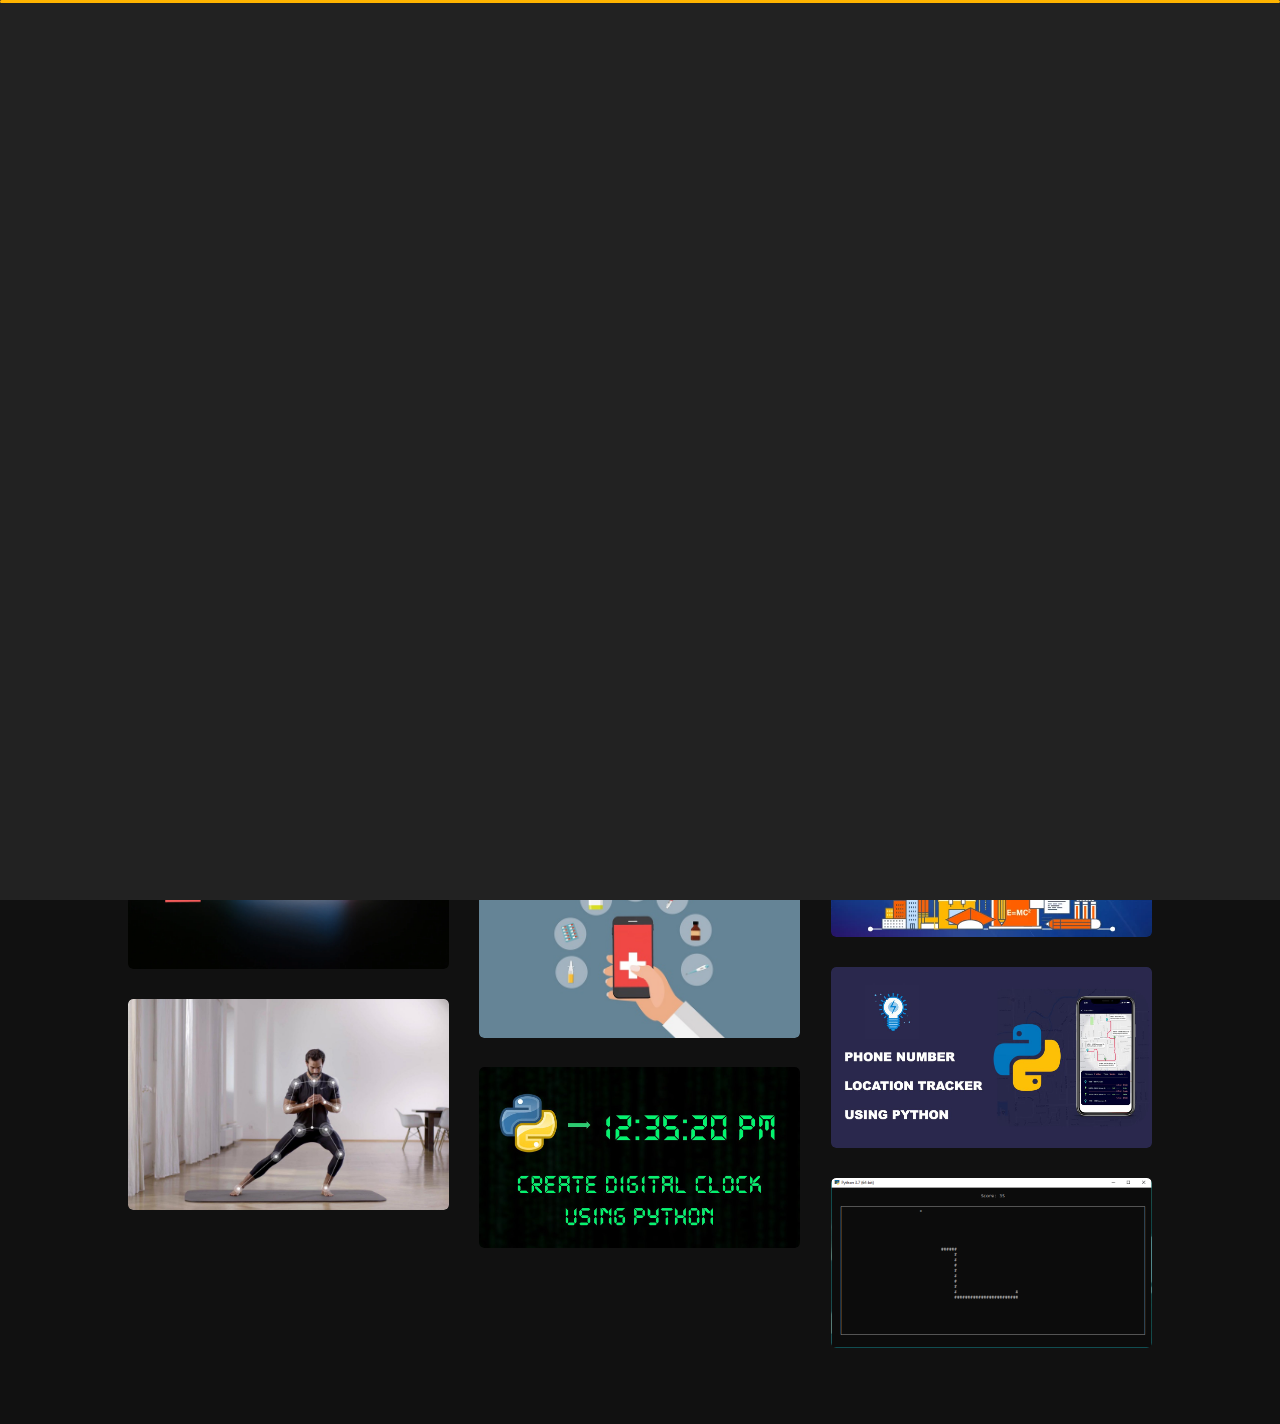
<file: portfolio.html>
<!DOCTYPE html>
<html lang="en">


<head>
    <meta charset="utf-8">
    <title>Ratheesh R (Portfolio)</title>
    <meta name="viewport" content="width=device-width, initial-scale=1">

    <!-- Template Google Fonts -->
    <link href="https://fonts.googleapis.com/css?family=Poppins:400,400i,500,500i,600,600i,700,700i,800,800i,900,900i" rel="stylesheet">
    <link href="https://fonts.googleapis.com/css?family=Open+Sans:300,400,400i,600,600i,700" rel="stylesheet">

    <!-- Template CSS Files -->
    <link href="css/bootstrap.min.css" rel="stylesheet">
    <link href="css/preloader.min.css" rel="stylesheet">
    <link href="css/circle.css" rel="stylesheet">
    <link href="css/font-awesome.min.css" rel="stylesheet">
    <link href="css/fm.revealator.jquery.min.css" rel="stylesheet">
    <link href="css/style.css" rel="stylesheet">

    <!-- CSS Skin File -->
    <link href="css/skins/yellow.css" rel="stylesheet">
    <link rel="icon" href="img/logo.jpg">

    <!-- Live Style Switcher - demo only -->
    <link rel="alternate stylesheet" type="text/css" title="blue" href="css/skins/blue.css" />
    <link rel="alternate stylesheet" type="text/css" title="green" href="css/skins/green.css" />
    <link rel="alternate stylesheet" type="text/css" title="yellow" href="css/skins/yellow.css" />
    <link rel="alternate stylesheet" type="text/css" title="blueviolet" href="css/skins/blueviolet.css" />
    <link rel="alternate stylesheet" type="text/css" title="goldenrod" href="css/skins/goldenrod.css" />
    <link rel="alternate stylesheet" type="text/css" title="magenta" href="css/skins/magenta.css" />
    <link rel="alternate stylesheet" type="text/css" title="orange" href="css/skins/orange.css" />
    <link rel="alternate stylesheet" type="text/css" title="purple" href="css/skins/purple.css" />
    <link rel="alternate stylesheet" type="text/css" title="red" href="css/skins/red.css" />
    <link rel="alternate stylesheet" type="text/css" title="yellowgreen" href="css/skins/yellowgreen.css" />
    <link rel="stylesheet" type="text/css" href="css/styleswitcher.css" />

    <!-- Modernizr JS File -->
    <script src="js/modernizr.custom.js"></script>
</head>

<body class="portfolio">
<!-- Live Style Switcher Starts - demo only -->
<div id="switcher" class="">
    <div class="content-switcher">
        <h4>STYLE SWITCHER</h4>
        <ul>
            <li>
                <a href="#" onclick="setActiveStyleSheet('purple');" title="purple" class="color"><img src="img/styleswitcher/purple.png" alt="purple"/></a>
            </li>
            <li>
                <a href="#" onclick="setActiveStyleSheet('red');" title="red" class="color"><img src="img/styleswitcher/red.png" alt="red"/></a>
            </li>
            <li>
                <a href="#" onclick="setActiveStyleSheet('blueviolet');" title="blueviolet" class="color"><img src="img/styleswitcher/blueviolet.png" alt="blueviolet"/></a>
            </li>
            <li>
                <a href="#" onclick="setActiveStyleSheet('blue');" title="blue" class="color"><img src="img/styleswitcher/blue.png" alt="blue"/></a>
            </li>
            <li>
                <a href="#" onclick="setActiveStyleSheet('goldenrod');" title="goldenrod" class="color"><img src="img/styleswitcher/goldenrod.png" alt="goldenrod"/></a>
            </li>
            <li>
                <a href="#" onclick="setActiveStyleSheet('magenta');" title="magenta" class="color"><img src="img/styleswitcher/magenta.png" alt="magenta"/></a>
            </li>
            <li>
                <a href="#" onclick="setActiveStyleSheet('yellowgreen');" title="yellowgreen" class="color"><img src="img/styleswitcher/yellowgreen.png" alt="yellowgreen"/></a>
            </li>
            <li>
                <a href="#" onclick="setActiveStyleSheet('orange');" title="orange" class="color"><img src="img/styleswitcher/orange.png" alt="orange"/></a>
            </li>
            <li>
                <a href="#" onclick="setActiveStyleSheet('green');" title="green" class="color"><img src="img/styleswitcher/green.png" alt="green"/></a>
            </li>
            <li>
                <a href="#" onclick="setActiveStyleSheet('yellow');" title="yellow" class="color"><img src="img/styleswitcher/yellow.png" alt="yellow"/></a>
            </li>
        </ul>

        <div id="hideSwitcher">&times;</div>
    </div>
</div>
<div id="showSwitcher" class="styleSecondColor"><i class="fa fa-cog fa-spin"></i></div>
<!-- Live Style Switcher Ends - demo only -->
<!-- Header Starts -->
<header class="header" id="navbar-collapse-toggle">
    <!-- Fixed Navigation Starts -->
    <ul class="icon-menu d-none d-lg-block revealator-slideup revealator-once revealator-delay1">
        <li class="icon-box">
            <i class="fa fa-home"></i>
            <a href="index.html">
                <h2>Home</h2>
            </a>
        </li>
        <li class="icon-box">
            <i class="fa fa-user"></i>
            <a href="about.html">
                <h2>About</h2>
            </a>
        </li>
        <li class="icon-box active">
            <i class="fa fa-briefcase"></i>
            <a href="portfolio.html">
                <h2>Portfolio</h2>
            </a>
        </li>
        <li class="icon-box">
            <i class="fa fa-envelope-open"></i>
            <a href="contact.html">
                <h2>Contact</h2>
            </a>
        </li>
        <!-- <li class="icon-box">
            <i class="fa fa-comments"></i>
            <a href="blog.html">
                <h2>Blog</h2>
            </a>
        </li> -->
    </ul>
    <!-- Fixed Navigation Ends -->
    <!-- Mobile Menu Starts -->
    <nav role="navigation" class="d-block d-lg-none">
        <div id="menuToggle">
            <input type="checkbox" />
            <span></span>
            <span></span>
            <span></span>
            <ul class="list-unstyled" id="menu">
                <li><a href="index.html"><i class="fa fa-home"></i><span>Home</span></a></li>
                <li><a href="about.html"><i class="fa fa-user"></i><span>About</span></a></li>
                <li class="active"><a href="portfolio.html"><i class="fa fa-folder-open"></i><span>Portfolio</span></a></li>
                <li><a href="contact.html"><i class="fa fa-envelope-open"></i><span>Contact</span></a></li>
                <!-- <li><a href="blog.html"><i class="fa fa-comments"></i><span>Blog</span></a></li> -->
            </ul>
        </div>
    </nav>
    <!-- Mobile Menu Ends -->
</header>
<!-- Header Ends -->
<!-- Page Title Starts -->
<section class="title-section text-left text-sm-center revealator-slideup revealator-once revealator-delay1">
    <h1>my <span>portfolio</span></h1>
    <span class="title-bg">works</span>
</section>
<!-- Page Title Ends -->
<!-- Main Content Starts -->
<section class="main-content text-center revealator-slideup revealator-once revealator-delay1">
    <div id="grid-gallery" class="container grid-gallery">
        <!-- Portfolio Grid Starts -->
        <section class="grid-wrap">
            <ul class="row grid">
                <!-- Portfolio Item Starts -->
                <li>
                    <figure>
                        <img src="img/projects/bl1.png" alt="Portolio Image" />
                        <div><span>Blender Project</span></div>
                    </figure>
                </li>
                <!-- Portfolio Item Ends -->
                <!-- Portfolio Item Starts -->
                <li>
                    <figure>
                        <img src="img/projects/bl2.webp" alt="Portolio Image" />
                        <div><span>Blender Project</span></div>
                    </figure>
                </li>
                <!-- Portfolio Item Ends -->
                <!-- Portfolio Item Starts -->
                <li>
                    <figure>
                        <img src="img/projects/bl3.png" alt="Portolio Image" />
                        <div><span>Blender Project</span></div>
                    </figure>
                </li>
                <!-- Portfolio Item Ends -->
                <!-- Portfolio Item Starts -->
                <li>
                    <figure>
                        <img src="img/projects/em1.png" alt="Portolio Image" />
                        <div><span>Website Project</span></div>
                    </figure>
                </li>
                <!-- Portfolio Item Ends -->
                <!-- Portfolio Item Starts -->
                <li>
                    <figure>
                        <img src="img/projects/em4.jpg" alt="Portolio Image" />
                        <div><span>Website Project</span></div>
                    </figure>
                </li>
                <!-- Portfolio Item Ends -->
                <!-- Portfolio Item Starts -->
                <li>
                    <figure>
                        <img src="img/projects/em2.png" alt="Portolio Image" />
                        <div><span>Website  Project</span></div>
                    </figure>
                </li>
                <!-- Portfolio Item Ends -->
                <!-- Portfolio Item Starts -->
                <li>
                    <figure>
                        <img src="img/projects/em3.jpg" alt="Portolio Image" />
                        <div><span>Website Project</span></div>
                    </figure>
                </li>
                <!-- Portfolio Item Ends -->
                <!-- Portfolio Item Starts -->
                <li>
                    <figure>
                        <img src="img/projects/em5.jpg" alt="Portolio Image" />
                        <div><span>Website Project</span></div>
                    </figure>
                </li>
                <!-- Portfolio Item Ends -->
                <!-- Portfolio Item Starts -->
                <li>
                    <figure>
                        <img src="img/projects/app.png" alt="Portolio Image" />
                        <div><span>App Project</span></div>
                    </figure>
                </li>
                <!-- Portfolio Item Ends -->
                <!-- Portfolio Item Starts -->
                <li>
                    <figure>
                        <img src="img/projects/py3.jpeg" alt="Portolio Image" />
                        <div><span>Python Project</span></div>
                    </figure>
                </li>
                <!-- Portfolio Item Ends -->
                <!-- Portfolio Item Starts -->
                <li>
                    <figure>
                        <img src="img/projects/py4.jpeg" alt="Portolio Image" />
                        <div><span>Python Project</span></div>
                    </figure>
                </li>
                <!-- Portfolio Item Ends -->
                <!-- Portfolio Item Starts -->
                <li>
                    <figure>
                        <img src="img/projects/py1.png" alt="Portolio Image" />
                        <div><span>Python Project</span></div>
                    </figure>
                </li>
                <!-- Portfolio Item Ends -->
                <!-- Portfolio Item Starts -->
                <li>
                    <figure>
                        <img src="img/projects/py2.png" alt="Portolio Image" />
                        <div><span>Python Project</span></div>
                    </figure>
                </li>
                <!-- Portfolio Item Ends -->
            </ul>
        </section>
        <!-- Portfolio Grid Ends -->
        <!-- Portfolio Details Starts -->
        <section class="slideshow">
            <ul>
                <!-- Portfolio Item Detail Starts -->
                <li>
                    <figure>
                        <!-- Project Details Starts -->
                        <figcaption>
                            <h3>Blender Project</h3>
                            <div class="row open-sans-font">
                                <div class="col-6 mb-2">
                                    <i class="fa fa-file-text-o pr-2"></i><span class="project-label">Project </span>: <span class="ft-wt-600 uppercase">3Dcharacter</span>
                                </div>
                                <div class="col-6 mb-2">
                                    <i class="fa fa-user-o pr-2"></i><span class="project-label"></span>Client: <span class="ft-wt-600 uppercase">No</span>
                                </div>
                                <div class="col-6 mb-2">
                                    <i class="fa fa-code pr-2"></i><span class="project-label">Platform:  </span>: <span class="ft-wt-600 uppercase">Blender</span>
                                </div>
                                <div class="col-6 mb-2">
                                    <i class="fa fa-external-link pr-2"></i><span class="project-label">Preview </span>: <span class="ft-wt-600 uppercase"><a href="https://github.com/Ratheesh2003" target="_blank">Visit on github</a></span>
                                </div>
                            </div>
                        </figcaption>
                        <!-- Project Details Ends -->
                        <!-- Main Project Content Starts -->
                        <img src="img/projects/bl1.png" alt="Portolio Image" />
                        <!-- Main Project Content Ends -->
                    </figure>
                </li>
                <!-- Portfolio Item Detail Ends -->
                <!-- Portfolio Item Detail Starts -->
                <li>
                    <figure>
                        <!-- Project Details Starts -->
                        <figcaption>
                            <h3>Blender Project</h3>
                            <div class="row open-sans-font">
                                <div class="col-6 mb-2">
                                    <i class="fa fa-file-text-o pr-2"></i><span class="project-label">Project </span>: <span class="ft-wt-600 uppercase">3Dcharacter</span>
                                </div>
                                <div class="col-6 mb-2">
                                    <i class="fa fa-user-o pr-2"></i><span class="project-label"></span>Client: <span class="ft-wt-600 uppercase">No</span>
                                </div>
                                <div class="col-6 mb-2">
                                    <i class="fa fa-code pr-2"></i><span class="project-label">Platform:  </span>: <span class="ft-wt-600 uppercase">Blender</span>
                                </div>
                                <div class="col-6 mb-2">
                                    <i class="fa fa-external-link pr-2"></i><span class="project-label">Preview </span>: <span class="ft-wt-600 uppercase"><a href="https://github.com/Ratheesh2003" target="_blank">Visit on github</a></span>
                                </div>
                            </div>
                        </figcaption>
                        <!-- Project Details Ends -->
                        <!-- Main Project Content Starts -->
                        <img src="img/projects/bl2.webp" alt="Portolio Image" />
                        <!-- Main Project Content Ends -->
                    </figure>
                </li>
                <!-- Portfolio Item Detail Ends -->
                <!-- Portfolio Item Detail Starts -->
                <li>
                    <figure>
                        <!-- Project Details Starts -->
                        <figcaption>
                            <h3>Blender Project</h3>
                            <div class="row open-sans-font">
                                <div class="col-6 mb-2">
                                    <i class="fa fa-file-text-o pr-2"></i><span class="project-label">Project </span>: <span class="ft-wt-600 uppercase">3Dcharacter</span>
                                </div>
                                <div class="col-6 mb-2">
                                    <i class="fa fa-user-o pr-2"></i><span class="project-label"></span>Client: <span class="ft-wt-600 uppercase">No</span>
                                </div>
                                <div class="col-6 mb-2">
                                    <i class="fa fa-code pr-2"></i><span class="project-label">Platform:  </span>: <span class="ft-wt-600 uppercase">Blender</span>
                                </div>
                                <div class="col-6 mb-2">
                                    <i class="fa fa-external-link pr-2"></i><span class="project-label">Preview </span>: <span class="ft-wt-600 uppercase"><a href="https://github.com/Ratheesh2003" target="_blank">Visit on github</a></span>
                                </div>
                            </div>
                        </figcaption>
                        <!-- Project Details Ends -->
                        <!-- Main Project Content Starts -->
                        <img src="img/projects/bl3.png" alt="Portolio Image" />
                        <!-- Main Project Content Ends -->
                    </figure>
                </li>
                <!-- Portfolio Item Detail Ends -->
                <!-- Portfolio Item Detail Starts -->
                <li>
                    <figure>
                        <!-- Project Details Starts -->
                        <figcaption>
                            <h3>Website Project</h3>
                            <div class="row open-sans-font">
                                <div class="col-6 mb-2">
                                    <i class="fa fa-file-text-o pr-2"></i><span class="project-label">Project:</span>: <span class="ft-wt-600 uppercase">Website</span>
                                </div>
                                <div class="col-6 mb-2">
                                    <i class="fa fa-user-o pr-2"></i><span class="project-label">Client </span>: <span class="ft-wt-600 uppercase">Student</span>
                                </div>
                                <div class="col-6 mb-2">
                                    <i class="fa fa-code pr-2"></i><span class="project-label">Langages </span>: <span class="ft-wt-600 uppercase">HTML, CSS, Javascript</span>
                                </div>
                                <div class="col-6 mb-2">
                                    <i class="fa fa-external-link pr-2"></i><span class="project-label">Preview </span>: <span class="ft-wt-600 uppercase"><a href="https://github.com/Ratheesh2003" target="_blank">Visit on github</a></span>
                                </div>
                            </div>
                        </figcaption>
                        <!-- Project Details Ends -->
                        <!-- Main Project Content Starts -->
                        <img src="img/projects/em1.png" alt="Portolio Image" />
                        <!-- Main Project Content Ends -->
                    </figure>
                </li>
                <!-- Portfolio Item Detail Ends -->
                <!-- Portfolio Item Detail Starts -->
                <li>
                    <figure>
                        <!-- Project Details Starts -->
                        <figcaption>
                            <h3>Website Project</h3>
                            <div class="row open-sans-font">
                                <div class="col-6 mb-2">
                                    <i class="fa fa-file-text-o pr-2"></i><span class="project-label">Project:</span>: <span class="ft-wt-600 uppercase">Website</span>
                                </div>
                                <div class="col-6 mb-2">
                                    <i class="fa fa-user-o pr-2"></i><span class="project-label">Client </span>: <span class="ft-wt-600 uppercase">Student</span>
                                </div>
                                <div class="col-6 mb-2">
                                    <i class="fa fa-code pr-2"></i><span class="project-label">Langages </span>: <span class="ft-wt-600 uppercase">HTML, CSS, Javascript</span>
                                </div>
                                <div class="col-6 mb-2">
                                    <i class="fa fa-external-link pr-2"></i><span class="project-label">Preview </span>: <span class="ft-wt-600 uppercase"><a href="https://github.com/Ratheesh2003" target="_blank">Visit on github</a></span>
                                </div>
                            </div>
                        </figcaption>
                        <!-- Project Details Ends -->
                        <!-- Main Project Content Starts -->
                        <img src="img/projects/em4.jpg" alt="Portolio Image" />
                        <!-- Main Project Content Ends -->
                    </figure>
                </li>
                <!-- Portfolio Item Detail Ends -->
                <!-- Portfolio Item Detail Starts -->
                <li>
                    <figure>
                        <!-- Project Details Starts -->
                        <figcaption>
                            <h3>Website Project</h3>
                            <div class="row open-sans-font">
                                <div class="col-6 mb-2">
                                    <i class="fa fa-file-text-o pr-2"></i><span class="project-label">Project:</span>: <span class="ft-wt-600 uppercase">Website</span>
                                </div>
                                <div class="col-6 mb-2">
                                    <i class="fa fa-user-o pr-2"></i><span class="project-label">Client </span>: <span class="ft-wt-600 uppercase">Student</span>
                                </div>
                                <div class="col-6 mb-2">
                                    <i class="fa fa-code pr-2"></i><span class="project-label">Langages </span>: <span class="ft-wt-600 uppercase">HTML, CSS, Javascript</span>
                                </div>
                                <div class="col-6 mb-2">
                                    <i class="fa fa-external-link pr-2"></i><span class="project-label">Preview </span>: <span class="ft-wt-600 uppercase"><a href="https://github.com/Ratheesh2003" target="_blank">Visit on github</a></span>
                                </div>
                            </div>
                        </figcaption>
                        <!-- Project Details Ends -->
                        <!-- Main Project Content Starts -->
                        <img src="img/projects/em2.png" alt="Portolio Image" />
                        <!-- Main Project Content Ends -->
                    </figure>
                </li>
                <!-- Portfolio Item Detail Ends -->
                <!-- Portfolio Item Detail Starts -->
                <li>
                    <figure>
                        <!-- Project Details Starts -->
                        <figcaption>
                            <h3>Website Project</h3>
                            <div class="row open-sans-font">
                                <div class="col-6 mb-2">
                                    <i class="fa fa-file-text-o pr-2"></i><span class="project-label">Project:</span>: <span class="ft-wt-600 uppercase">Website</span>
                                </div>
                                <div class="col-6 mb-2">
                                    <i class="fa fa-user-o pr-2"></i><span class="project-label">Client </span>: <span class="ft-wt-600 uppercase">Student</span>
                                </div>
                                <div class="col-6 mb-2">
                                    <i class="fa fa-code pr-2"></i><span class="project-label">Langages </span>: <span class="ft-wt-600 uppercase">HTML, CSS, Javascript</span>
                                </div>
                                <div class="col-6 mb-2">
                                    <i class="fa fa-external-link pr-2"></i><span class="project-label">Preview </span>: <span class="ft-wt-600 uppercase"><a href="https://github.com/Ratheesh2003" target="_blank">Visit on githubl</a></span>
                                </div>
                            </div>
                        </figcaption>
                        <!-- Project Details Ends -->
                        <!-- Main Project Content Starts -->
                        <img src="img/projects/em3.jpg" alt="Portolio Image" />
                        <!-- Main Project Content Ends -->
                    </figure>
                </li>
                <!-- Portfolio Item Detail Ends -->
                   <!-- Portfolio Item Detail Starts -->
                   <li>
                    <figure>
                        <!-- Project Details Starts -->
                        <figcaption>
                            <h3>Website Project</h3>
                            <div class="row open-sans-font">
                                <div class="col-6 mb-2">
                                    <i class="fa fa-file-text-o pr-2"></i><span class="project-label">Project:</span>: <span class="ft-wt-600 uppercase">Website</span>
                                </div>
                                <div class="col-6 mb-2">
                                    <i class="fa fa-user-o pr-2"></i><span class="project-label">Client </span>: <span class="ft-wt-600 uppercase">Student</span>
                                </div>
                                <div class="col-6 mb-2">
                                    <i class="fa fa-code pr-2"></i><span class="project-label">Langages </span>: <span class="ft-wt-600 uppercase">HTML, CSS, Javascript</span>
                                </div>
                                <div class="col-6 mb-2">
                                    <i class="fa fa-external-link pr-2"></i><span class="project-label">Preview </span>: <span class="ft-wt-600 uppercase"><a href="https://github.com/Ratheesh2003" target="_blank">Visit on github</a></span>
                                </div>
                            </div>
                        </figcaption>
                        <!-- Project Details Ends -->
                        <!-- Main Project Content Starts -->
                        <img src="img/projects/em5.jpg" alt="Portolio Image" />
                        <!-- Main Project Content Ends -->
                    </figure>
                </li>
                <!-- Portfolio Item Detail Ends -->
                <!-- Portfolio Item Detail Starts -->
                <li>
                    <figure>
                        <!-- Project Details Starts -->
                        <figcaption>
                            <h3>App Project</h3>
                            <div class="row open-sans-font">
                                <div class="col-6 mb-2">
                                    <i class="fa fa-file-text-o pr-2"></i><span class="project-label">Project:</span>: <span class="ft-wt-600 uppercase">Website</span>
                                </div>
                                <div class="col-6 mb-2">
                                    <i class="fa fa-user-o pr-2"></i><span class="project-label">Client </span>: <span class="ft-wt-600 uppercase">Student</span>
                                </div>
                                <div class="col-6 mb-2">
                                    <i class="fa fa-code pr-2"></i><span class="project-label">Langages </span>: <span class="ft-wt-600 uppercase">MIT APP INVENTOR</span>
                                </div>
                                <div class="col-6 mb-2">
                                    <i class="fa fa-external-link pr-2"></i><span class="project-label">Preview </span>: <span class="ft-wt-600 uppercase"><a href="https://github.com/Ratheesh2003" target="_blank">Visit on github</a></span>
                                </div>
                            </div>
                        </figcaption>
                        <!-- Project Details Ends -->
                        <!-- Main Project Content Starts -->
                        <img src="img/projects/app.png" alt="Portolio Image" />
                        <!-- Main Project Content Ends -->
                    </figure>
                </li>
                <!-- Portfolio Item Detail Ends -->
                <!-- Portfolio Item Detail Starts -->
                <li>
                    <figure>
                        <!-- Project Details Starts -->
                        <figcaption>
                            <h3>Python Project</h3>
                            <div class="row open-sans-font">
                                <div class="col-6 mb-2">
                                    <i class="fa fa-file-text-o pr-2"></i><span class="project-label">Project </span>: <span class="ft-wt-600 uppercase">Software</span>
                                </div>
                                <div class="col-6 mb-2">
                                    <i class="fa fa-user-o pr-2"></i><span class="project-label">Client </span>: <span class="ft-wt-600 uppercase">No</span>
                                </div>
                                <div class="col-6 mb-2">
                                    <i class="fa fa-code pr-2"></i><span class="project-label">Langages </span>: <span class="ft-wt-600 uppercase">Python</span>
                                </div>
                                <div class="col-6 mb-2">
                                    <i class="fa fa-external-link pr-2"></i><span class="project-label">Preview </span>: <span class="ft-wt-600 uppercase"><a href="https://github.com/Ratheesh2003" target="_blank">Visit on github</a></span>
                                </div>
                            </div>
                        </figcaption>
                        <!-- Project Details Ends -->
                        <!-- Main Project Content Starts -->
                        <img src="img/projects/py3.jpeg" alt="Portolio Image" />
                        <!-- Main Project Content Ends -->
                    </figure>
                </li>
                <!-- Portfolio Item Detail Ends -->
                <!-- Portfolio Item Detail Starts -->
                <li>
                    <figure>
                        <!-- Project Details Starts -->
                        <figcaption>
                            <h3>Python Project</h3>
                            <div class="row open-sans-font">
                                <div class="col-6 mb-2">
                                    <i class="fa fa-file-text-o pr-2"></i><span class="project-label">Project </span>: <span class="ft-wt-600 uppercase">Software</span>
                                </div>
                                <div class="col-6 mb-2">
                                    <i class="fa fa-user-o pr-2"></i><span class="project-label">Client </span>: <span class="ft-wt-600 uppercase">No</span>
                                </div>
                                <div class="col-6 mb-2">
                                    <i class="fa fa-code pr-2"></i><span class="project-label">Langages </span>: <span class="ft-wt-600 uppercase">Python</span>
                                </div>
                                <div class="col-6 mb-2">
                                    <i class="fa fa-external-link pr-2"></i><span class="project-label">Preview </span>: <span class="ft-wt-600 uppercase"><a href="https://github.com/Ratheesh2003" target="_blank">Visit on github</a></span>
                                </div>
                            </div>
                        </figcaption>
                        <!-- Project Details Ends -->
                        <!-- Main Project Content Starts -->
                        <img src="img/projects/py4.jpeg" alt="Portolio Image" />
                        <!-- Main Project Content Ends -->
                    </figure>
                </li>
                <!-- Portfolio Item Detail Ends -->
                <!-- Portfolio Item Detail Starts -->
                <li>
                    <figure>
                        <!-- Project Details Starts -->
                        <figcaption>
                            <h3>Python Project</h3>
                            <div class="row open-sans-font">
                                <div class="col-6 mb-2">
                                    <i class="fa fa-file-text-o pr-2"></i><span class="project-label">Project </span>: <span class="ft-wt-600 uppercase">Software</span>
                                </div>
                                <div class="col-6 mb-2">
                                    <i class="fa fa-user-o pr-2"></i><span class="project-label">Client </span>: <span class="ft-wt-600 uppercase">No</span>
                                </div>
                                <div class="col-6 mb-2">
                                    <i class="fa fa-code pr-2"></i><span class="project-label">Langages </span>: <span class="ft-wt-600 uppercase">Python</span>
                                </div>
                                <div class="col-6 mb-2">
                                    <i class="fa fa-external-link pr-2"></i><span class="project-label">Preview </span>: <span class="ft-wt-600 uppercase"><a href="https://github.com/Ratheesh2003" target="_blank">Visit on github</a></span>
                                </div>
                            </div>
                        </figcaption>
                        <!-- Project Details Ends -->
                        <!-- Main Project Content Starts -->
                        <img src="img/projects/py1.png" alt="Portolio Image" />
                        <!-- Main Project Content Ends -->
                    </figure>
                </li>
                <!-- Portfolio Item Detail Ends -->
                <!-- Portfolio Item Detail Starts -->
                <li>
                    <figure>
                        <!-- Project Details Starts -->
                        <figcaption>
                            <h3>Python Project</h3>
                            <div class="row open-sans-font">
                                <div class="col-6 mb-2">
                                    <i class="fa fa-file-text-o pr-2"></i><span class="project-label">Project </span>: <span class="ft-wt-600 uppercase">Software</span>
                                </div>
                                <div class="col-6 mb-2">
                                    <i class="fa fa-user-o pr-2"></i><span class="project-label">Client </span>: <span class="ft-wt-600 uppercase">No</span>
                                </div>
                                <div class="col-6 mb-2">
                                    <i class="fa fa-code pr-2"></i><span class="project-label">Langages </span>: <span class="ft-wt-600 uppercase">Python</span>
                                </div>
                                <div class="col-6 mb-2">
                                    <i class="fa fa-external-link pr-2"></i><span class="project-label">Preview </span>: <span class="ft-wt-600 uppercase"><a href="https://github.com/Ratheesh2003" target="_blank">Visit on github</a></span>
                                </div>
                            </div>
                        </figcaption>
                        <!-- Project Details Ends -->
                        <!-- Main Project Content Starts -->
                        <img src="img/projects/py2.png" alt="Portolio Image" />
                        <!-- Main Project Content Ends -->
                    </figure>
                </li>
                <!-- Portfolio Item Detail Ends -->
            </ul>
            <!-- Portfolio Navigation Starts -->
            <nav>
                <span class="icon nav-prev"><img src="img/projects/navigation/left-arrow.png" alt="previous"></span>
                <span class="icon nav-next"><img src="img/projects/navigation/right-arrow.png" alt="next"></span>
                <span class="nav-close"><img src="img/projects/navigation/close-button.png" alt="close"> </span>
            </nav>
            <!-- Portfolio Navigation Ends -->
        </section>
    </div>
</section>
<!-- Main Content Ends -->

<!-- Template JS Files -->
<script src="js/jquery-3.5.0.min.js"></script>
<script src="js/styleswitcher.js"></script>
<script src="js/preloader.min.js"></script>
<script src="js/fm.revealator.jquery.min.js"></script>
<script src="js/imagesloaded.pkgd.min.js"></script>
<script src="js/masonry.pkgd.min.js"></script>
<script src="js/classie.js"></script>
<script src="js/cbpGridGallery.js"></script>
<script src="js/jquery.hoverdir.js"></script>
<script src="js/popper.min.js"></script>
<script src="js/bootstrap.js"></script>
<script src="js/custom.js"></script>

</body>

</html>
</file>
<file: css/circle.css>
.rect-auto,
.c100.p51 .slice,
.c100.p52 .slice,
.c100.p53 .slice,
.c100.p54 .slice,
.c100.p55 .slice,
.c100.p56 .slice,
.c100.p57 .slice,
.c100.p58 .slice,
.c100.p59 .slice,
.c100.p60 .slice,
.c100.p61 .slice,
.c100.p62 .slice,
.c100.p63 .slice,
.c100.p64 .slice,
.c100.p65 .slice,
.c100.p66 .slice,
.c100.p67 .slice,
.c100.p68 .slice,
.c100.p69 .slice,
.c100.p70 .slice,
.c100.p71 .slice,
.c100.p72 .slice,
.c100.p73 .slice,
.c100.p74 .slice,
.c100.p75 .slice,
.c100.p76 .slice,
.c100.p77 .slice,
.c100.p78 .slice,
.c100.p79 .slice,
.c100.p80 .slice,
.c100.p81 .slice,
.c100.p82 .slice,
.c100.p83 .slice,
.c100.p84 .slice,
.c100.p85 .slice,
.c100.p86 .slice,
.c100.p87 .slice,
.c100.p88 .slice,
.c100.p89 .slice,
.c100.p90 .slice,
.c100.p91 .slice,
.c100.p92 .slice,
.c100.p93 .slice,
.c100.p94 .slice,
.c100.p95 .slice,
.c100.p96 .slice,
.c100.p97 .slice,
.c100.p98 .slice,
.c100.p99 .slice,
.c100.p100 .slice {
  clip: rect(auto, auto, auto, auto);
}
.pie,
.c100 .bar,
.c100.p51 .fill,
.c100.p52 .fill,
.c100.p53 .fill,
.c100.p54 .fill,
.c100.p55 .fill,
.c100.p56 .fill,
.c100.p57 .fill,
.c100.p58 .fill,
.c100.p59 .fill,
.c100.p60 .fill,
.c100.p61 .fill,
.c100.p62 .fill,
.c100.p63 .fill,
.c100.p64 .fill,
.c100.p65 .fill,
.c100.p66 .fill,
.c100.p67 .fill,
.c100.p68 .fill,
.c100.p69 .fill,
.c100.p70 .fill,
.c100.p71 .fill,
.c100.p72 .fill,
.c100.p73 .fill,
.c100.p74 .fill,
.c100.p75 .fill,
.c100.p76 .fill,
.c100.p77 .fill,
.c100.p78 .fill,
.c100.p79 .fill,
.c100.p80 .fill,
.c100.p81 .fill,
.c100.p82 .fill,
.c100.p83 .fill,
.c100.p84 .fill,
.c100.p85 .fill,
.c100.p86 .fill,
.c100.p87 .fill,
.c100.p88 .fill,
.c100.p89 .fill,
.c100.p90 .fill,
.c100.p91 .fill,
.c100.p92 .fill,
.c100.p93 .fill,
.c100.p94 .fill,
.c100.p95 .fill,
.c100.p96 .fill,
.c100.p97 .fill,
.c100.p98 .fill,
.c100.p99 .fill,
.c100.p100 .fill {
  position: absolute;
  border: 0.08em solid #307bbb;
  width: 0.84em;
  height: 0.84em;
  clip: rect(0em, 0.5em, 1em, 0em);
  border-radius: 50%;
  -webkit-transform: rotate(0deg);
  -moz-transform: rotate(0deg);
  -ms-transform: rotate(0deg);
  -o-transform: rotate(0deg);
  transform: rotate(0deg);
}
.pie-fill,
.c100.p51 .bar:after,
.c100.p51 .fill,
.c100.p52 .bar:after,
.c100.p52 .fill,
.c100.p53 .bar:after,
.c100.p53 .fill,
.c100.p54 .bar:after,
.c100.p54 .fill,
.c100.p55 .bar:after,
.c100.p55 .fill,
.c100.p56 .bar:after,
.c100.p56 .fill,
.c100.p57 .bar:after,
.c100.p57 .fill,
.c100.p58 .bar:after,
.c100.p58 .fill,
.c100.p59 .bar:after,
.c100.p59 .fill,
.c100.p60 .bar:after,
.c100.p60 .fill,
.c100.p61 .bar:after,
.c100.p61 .fill,
.c100.p62 .bar:after,
.c100.p62 .fill,
.c100.p63 .bar:after,
.c100.p63 .fill,
.c100.p64 .bar:after,
.c100.p64 .fill,
.c100.p65 .bar:after,
.c100.p65 .fill,
.c100.p66 .bar:after,
.c100.p66 .fill,
.c100.p67 .bar:after,
.c100.p67 .fill,
.c100.p68 .bar:after,
.c100.p68 .fill,
.c100.p69 .bar:after,
.c100.p69 .fill,
.c100.p70 .bar:after,
.c100.p70 .fill,
.c100.p71 .bar:after,
.c100.p71 .fill,
.c100.p72 .bar:after,
.c100.p72 .fill,
.c100.p73 .bar:after,
.c100.p73 .fill,
.c100.p74 .bar:after,
.c100.p74 .fill,
.c100.p75 .bar:after,
.c100.p75 .fill,
.c100.p76 .bar:after,
.c100.p76 .fill,
.c100.p77 .bar:after,
.c100.p77 .fill,
.c100.p78 .bar:after,
.c100.p78 .fill,
.c100.p79 .bar:after,
.c100.p79 .fill,
.c100.p80 .bar:after,
.c100.p80 .fill,
.c100.p81 .bar:after,
.c100.p81 .fill,
.c100.p82 .bar:after,
.c100.p82 .fill,
.c100.p83 .bar:after,
.c100.p83 .fill,
.c100.p84 .bar:after,
.c100.p84 .fill,
.c100.p85 .bar:after,
.c100.p85 .fill,
.c100.p86 .bar:after,
.c100.p86 .fill,
.c100.p87 .bar:after,
.c100.p87 .fill,
.c100.p88 .bar:after,
.c100.p88 .fill,
.c100.p89 .bar:after,
.c100.p89 .fill,
.c100.p90 .bar:after,
.c100.p90 .fill,
.c100.p91 .bar:after,
.c100.p91 .fill,
.c100.p92 .bar:after,
.c100.p92 .fill,
.c100.p93 .bar:after,
.c100.p93 .fill,
.c100.p94 .bar:after,
.c100.p94 .fill,
.c100.p95 .bar:after,
.c100.p95 .fill,
.c100.p96 .bar:after,
.c100.p96 .fill,
.c100.p97 .bar:after,
.c100.p97 .fill,
.c100.p98 .bar:after,
.c100.p98 .fill,
.c100.p99 .bar:after,
.c100.p99 .fill,
.c100.p100 .bar:after,
.c100.p100 .fill {
  -webkit-transform: rotate(180deg);
  -moz-transform: rotate(180deg);
  -ms-transform: rotate(180deg);
  -o-transform: rotate(180deg);
  transform: rotate(180deg);
}
.c100 {
  position: relative;
  font-size: 120px;
  width: 1em;
  height: 1em;
  border-radius: 50%;
  float: left;
  margin: 0 0.1em 0.1em 0;
  background-color: #cccccc;
}
.c100 *,
.c100 *:before,
.c100 *:after {
  -webkit-box-sizing: content-box;
  -moz-box-sizing: content-box;
  box-sizing: content-box;
}
.c100.center {
  float: none;
  margin: 0 auto;
}
.c100.big {
  font-size: 240px;
}
.c100.small {
  font-size: 80px;
}
.c100 > span {
  position: absolute;
  width: 100%;
  z-index: 1;
  left: 0;
  top: 0;
  width: 5em;
  line-height: 5em;
  font-size: 0.2em;
  color: #cccccc;
  display: block;
  text-align: center;
  white-space: nowrap;
  -webkit-transition-property: all;
  -moz-transition-property: all;
  -o-transition-property: all;
  transition-property: all;
  -webkit-transition-duration: 0.2s;
  -moz-transition-duration: 0.2s;
  -o-transition-duration: 0.2s;
  transition-duration: 0.2s;
  -webkit-transition-timing-function: ease-out;
  -moz-transition-timing-function: ease-out;
  -o-transition-timing-function: ease-out;
  transition-timing-function: ease-out;
}
.c100:after {
  position: absolute;
  top: 0.08em;
  left: 0.08em;
  display: block;
  content: " ";
  border-radius: 50%;
  background-color: #f5f5f5;
  width: 0.84em;
  height: 0.84em;
  -webkit-transition-property: all;
  -moz-transition-property: all;
  -o-transition-property: all;
  transition-property: all;
  -webkit-transition-duration: 0.2s;
  -moz-transition-duration: 0.2s;
  -o-transition-duration: 0.2s;
  transition-duration: 0.2s;
  -webkit-transition-timing-function: ease-in;
  -moz-transition-timing-function: ease-in;
  -o-transition-timing-function: ease-in;
  transition-timing-function: ease-in;
}
.c100 .slice {
  position: absolute;
  width: 1em;
  height: 1em;
  clip: rect(0em, 1em, 1em, 0.5em);
}
.c100.p1 .bar {
  -webkit-transform: rotate(3.6deg);
  -moz-transform: rotate(3.6deg);
  -ms-transform: rotate(3.6deg);
  -o-transform: rotate(3.6deg);
  transform: rotate(3.6deg);
}
.c100.p2 .bar {
  -webkit-transform: rotate(7.2deg);
  -moz-transform: rotate(7.2deg);
  -ms-transform: rotate(7.2deg);
  -o-transform: rotate(7.2deg);
  transform: rotate(7.2deg);
}
.c100.p3 .bar {
  -webkit-transform: rotate(10.8deg);
  -moz-transform: rotate(10.8deg);
  -ms-transform: rotate(10.8deg);
  -o-transform: rotate(10.8deg);
  transform: rotate(10.8deg);
}
.c100.p4 .bar {
  -webkit-transform: rotate(14.4deg);
  -moz-transform: rotate(14.4deg);
  -ms-transform: rotate(14.4deg);
  -o-transform: rotate(14.4deg);
  transform: rotate(14.4deg);
}
.c100.p5 .bar {
  -webkit-transform: rotate(18deg);
  -moz-transform: rotate(18deg);
  -ms-transform: rotate(18deg);
  -o-transform: rotate(18deg);
  transform: rotate(18deg);
}
.c100.p6 .bar {
  -webkit-transform: rotate(21.6deg);
  -moz-transform: rotate(21.6deg);
  -ms-transform: rotate(21.6deg);
  -o-transform: rotate(21.6deg);
  transform: rotate(21.6deg);
}
.c100.p7 .bar {
  -webkit-transform: rotate(25.2deg);
  -moz-transform: rotate(25.2deg);
  -ms-transform: rotate(25.2deg);
  -o-transform: rotate(25.2deg);
  transform: rotate(25.2deg);
}
.c100.p8 .bar {
  -webkit-transform: rotate(28.8deg);
  -moz-transform: rotate(28.8deg);
  -ms-transform: rotate(28.8deg);
  -o-transform: rotate(28.8deg);
  transform: rotate(28.8deg);
}
.c100.p9 .bar {
  -webkit-transform: rotate(32.4deg);
  -moz-transform: rotate(32.4deg);
  -ms-transform: rotate(32.4deg);
  -o-transform: rotate(32.4deg);
  transform: rotate(32.4deg);
}
.c100.p10 .bar {
  -webkit-transform: rotate(36deg);
  -moz-transform: rotate(36deg);
  -ms-transform: rotate(36deg);
  -o-transform: rotate(36deg);
  transform: rotate(36deg);
}
.c100.p11 .bar {
  -webkit-transform: rotate(39.6deg);
  -moz-transform: rotate(39.6deg);
  -ms-transform: rotate(39.6deg);
  -o-transform: rotate(39.6deg);
  transform: rotate(39.6deg);
}
.c100.p12 .bar {
  -webkit-transform: rotate(43.2deg);
  -moz-transform: rotate(43.2deg);
  -ms-transform: rotate(43.2deg);
  -o-transform: rotate(43.2deg);
  transform: rotate(43.2deg);
}
.c100.p13 .bar {
  -webkit-transform: rotate(46.800000000000004deg);
  -moz-transform: rotate(46.800000000000004deg);
  -ms-transform: rotate(46.800000000000004deg);
  -o-transform: rotate(46.800000000000004deg);
  transform: rotate(46.800000000000004deg);
}
.c100.p14 .bar {
  -webkit-transform: rotate(50.4deg);
  -moz-transform: rotate(50.4deg);
  -ms-transform: rotate(50.4deg);
  -o-transform: rotate(50.4deg);
  transform: rotate(50.4deg);
}
.c100.p15 .bar {
  -webkit-transform: rotate(54deg);
  -moz-transform: rotate(54deg);
  -ms-transform: rotate(54deg);
  -o-transform: rotate(54deg);
  transform: rotate(54deg);
}
.c100.p16 .bar {
  -webkit-transform: rotate(57.6deg);
  -moz-transform: rotate(57.6deg);
  -ms-transform: rotate(57.6deg);
  -o-transform: rotate(57.6deg);
  transform: rotate(57.6deg);
}
.c100.p17 .bar {
  -webkit-transform: rotate(61.2deg);
  -moz-transform: rotate(61.2deg);
  -ms-transform: rotate(61.2deg);
  -o-transform: rotate(61.2deg);
  transform: rotate(61.2deg);
}
.c100.p18 .bar {
  -webkit-transform: rotate(64.8deg);
  -moz-transform: rotate(64.8deg);
  -ms-transform: rotate(64.8deg);
  -o-transform: rotate(64.8deg);
  transform: rotate(64.8deg);
}
.c100.p19 .bar {
  -webkit-transform: rotate(68.4deg);
  -moz-transform: rotate(68.4deg);
  -ms-transform: rotate(68.4deg);
  -o-transform: rotate(68.4deg);
  transform: rotate(68.4deg);
}
.c100.p20 .bar {
  -webkit-transform: rotate(72deg);
  -moz-transform: rotate(72deg);
  -ms-transform: rotate(72deg);
  -o-transform: rotate(72deg);
  transform: rotate(72deg);
}
.c100.p21 .bar {
  -webkit-transform: rotate(75.60000000000001deg);
  -moz-transform: rotate(75.60000000000001deg);
  -ms-transform: rotate(75.60000000000001deg);
  -o-transform: rotate(75.60000000000001deg);
  transform: rotate(75.60000000000001deg);
}
.c100.p22 .bar {
  -webkit-transform: rotate(79.2deg);
  -moz-transform: rotate(79.2deg);
  -ms-transform: rotate(79.2deg);
  -o-transform: rotate(79.2deg);
  transform: rotate(79.2deg);
}
.c100.p23 .bar {
  -webkit-transform: rotate(82.8deg);
  -moz-transform: rotate(82.8deg);
  -ms-transform: rotate(82.8deg);
  -o-transform: rotate(82.8deg);
  transform: rotate(82.8deg);
}
.c100.p24 .bar {
  -webkit-transform: rotate(86.4deg);
  -moz-transform: rotate(86.4deg);
  -ms-transform: rotate(86.4deg);
  -o-transform: rotate(86.4deg);
  transform: rotate(86.4deg);
}
.c100.p25 .bar {
  -webkit-transform: rotate(90deg);
  -moz-transform: rotate(90deg);
  -ms-transform: rotate(90deg);
  -o-transform: rotate(90deg);
  transform: rotate(90deg);
}
.c100.p26 .bar {
  -webkit-transform: rotate(93.60000000000001deg);
  -moz-transform: rotate(93.60000000000001deg);
  -ms-transform: rotate(93.60000000000001deg);
  -o-transform: rotate(93.60000000000001deg);
  transform: rotate(93.60000000000001deg);
}
.c100.p27 .bar {
  -webkit-transform: rotate(97.2deg);
  -moz-transform: rotate(97.2deg);
  -ms-transform: rotate(97.2deg);
  -o-transform: rotate(97.2deg);
  transform: rotate(97.2deg);
}
.c100.p28 .bar {
  -webkit-transform: rotate(100.8deg);
  -moz-transform: rotate(100.8deg);
  -ms-transform: rotate(100.8deg);
  -o-transform: rotate(100.8deg);
  transform: rotate(100.8deg);
}
.c100.p29 .bar {
  -webkit-transform: rotate(104.4deg);
  -moz-transform: rotate(104.4deg);
  -ms-transform: rotate(104.4deg);
  -o-transform: rotate(104.4deg);
  transform: rotate(104.4deg);
}
.c100.p30 .bar {
  -webkit-transform: rotate(108deg);
  -moz-transform: rotate(108deg);
  -ms-transform: rotate(108deg);
  -o-transform: rotate(108deg);
  transform: rotate(108deg);
}
.c100.p31 .bar {
  -webkit-transform: rotate(111.60000000000001deg);
  -moz-transform: rotate(111.60000000000001deg);
  -ms-transform: rotate(111.60000000000001deg);
  -o-transform: rotate(111.60000000000001deg);
  transform: rotate(111.60000000000001deg);
}
.c100.p32 .bar {
  -webkit-transform: rotate(115.2deg);
  -moz-transform: rotate(115.2deg);
  -ms-transform: rotate(115.2deg);
  -o-transform: rotate(115.2deg);
  transform: rotate(115.2deg);
}
.c100.p33 .bar {
  -webkit-transform: rotate(118.8deg);
  -moz-transform: rotate(118.8deg);
  -ms-transform: rotate(118.8deg);
  -o-transform: rotate(118.8deg);
  transform: rotate(118.8deg);
}
.c100.p34 .bar {
  -webkit-transform: rotate(122.4deg);
  -moz-transform: rotate(122.4deg);
  -ms-transform: rotate(122.4deg);
  -o-transform: rotate(122.4deg);
  transform: rotate(122.4deg);
}
.c100.p35 .bar {
  -webkit-transform: rotate(126deg);
  -moz-transform: rotate(126deg);
  -ms-transform: rotate(126deg);
  -o-transform: rotate(126deg);
  transform: rotate(126deg);
}
.c100.p36 .bar {
  -webkit-transform: rotate(129.6deg);
  -moz-transform: rotate(129.6deg);
  -ms-transform: rotate(129.6deg);
  -o-transform: rotate(129.6deg);
  transform: rotate(129.6deg);
}
.c100.p37 .bar {
  -webkit-transform: rotate(133.20000000000002deg);
  -moz-transform: rotate(133.20000000000002deg);
  -ms-transform: rotate(133.20000000000002deg);
  -o-transform: rotate(133.20000000000002deg);
  transform: rotate(133.20000000000002deg);
}
.c100.p38 .bar {
  -webkit-transform: rotate(136.8deg);
  -moz-transform: rotate(136.8deg);
  -ms-transform: rotate(136.8deg);
  -o-transform: rotate(136.8deg);
  transform: rotate(136.8deg);
}
.c100.p39 .bar {
  -webkit-transform: rotate(140.4deg);
  -moz-transform: rotate(140.4deg);
  -ms-transform: rotate(140.4deg);
  -o-transform: rotate(140.4deg);
  transform: rotate(140.4deg);
}
.c100.p40 .bar {
  -webkit-transform: rotate(144deg);
  -moz-transform: rotate(144deg);
  -ms-transform: rotate(144deg);
  -o-transform: rotate(144deg);
  transform: rotate(144deg);
}
.c100.p41 .bar {
  -webkit-transform: rotate(147.6deg);
  -moz-transform: rotate(147.6deg);
  -ms-transform: rotate(147.6deg);
  -o-transform: rotate(147.6deg);
  transform: rotate(147.6deg);
}
.c100.p42 .bar {
  -webkit-transform: rotate(151.20000000000002deg);
  -moz-transform: rotate(151.20000000000002deg);
  -ms-transform: rotate(151.20000000000002deg);
  -o-transform: rotate(151.20000000000002deg);
  transform: rotate(151.20000000000002deg);
}
.c100.p43 .bar {
  -webkit-transform: rotate(154.8deg);
  -moz-transform: rotate(154.8deg);
  -ms-transform: rotate(154.8deg);
  -o-transform: rotate(154.8deg);
  transform: rotate(154.8deg);
}
.c100.p44 .bar {
  -webkit-transform: rotate(158.4deg);
  -moz-transform: rotate(158.4deg);
  -ms-transform: rotate(158.4deg);
  -o-transform: rotate(158.4deg);
  transform: rotate(158.4deg);
}
.c100.p45 .bar {
  -webkit-transform: rotate(162deg);
  -moz-transform: rotate(162deg);
  -ms-transform: rotate(162deg);
  -o-transform: rotate(162deg);
  transform: rotate(162deg);
}
.c100.p46 .bar {
  -webkit-transform: rotate(165.6deg);
  -moz-transform: rotate(165.6deg);
  -ms-transform: rotate(165.6deg);
  -o-transform: rotate(165.6deg);
  transform: rotate(165.6deg);
}
.c100.p47 .bar {
  -webkit-transform: rotate(169.20000000000002deg);
  -moz-transform: rotate(169.20000000000002deg);
  -ms-transform: rotate(169.20000000000002deg);
  -o-transform: rotate(169.20000000000002deg);
  transform: rotate(169.20000000000002deg);
}
.c100.p48 .bar {
  -webkit-transform: rotate(172.8deg);
  -moz-transform: rotate(172.8deg);
  -ms-transform: rotate(172.8deg);
  -o-transform: rotate(172.8deg);
  transform: rotate(172.8deg);
}
.c100.p49 .bar {
  -webkit-transform: rotate(176.4deg);
  -moz-transform: rotate(176.4deg);
  -ms-transform: rotate(176.4deg);
  -o-transform: rotate(176.4deg);
  transform: rotate(176.4deg);
}
.c100.p50 .bar {
  -webkit-transform: rotate(180deg);
  -moz-transform: rotate(180deg);
  -ms-transform: rotate(180deg);
  -o-transform: rotate(180deg);
  transform: rotate(180deg);
}
.c100.p51 .bar {
  -webkit-transform: rotate(183.6deg);
  -moz-transform: rotate(183.6deg);
  -ms-transform: rotate(183.6deg);
  -o-transform: rotate(183.6deg);
  transform: rotate(183.6deg);
}
.c100.p52 .bar {
  -webkit-transform: rotate(187.20000000000002deg);
  -moz-transform: rotate(187.20000000000002deg);
  -ms-transform: rotate(187.20000000000002deg);
  -o-transform: rotate(187.20000000000002deg);
  transform: rotate(187.20000000000002deg);
}
.c100.p53 .bar {
  -webkit-transform: rotate(190.8deg);
  -moz-transform: rotate(190.8deg);
  -ms-transform: rotate(190.8deg);
  -o-transform: rotate(190.8deg);
  transform: rotate(190.8deg);
}
.c100.p54 .bar {
  -webkit-transform: rotate(194.4deg);
  -moz-transform: rotate(194.4deg);
  -ms-transform: rotate(194.4deg);
  -o-transform: rotate(194.4deg);
  transform: rotate(194.4deg);
}
.c100.p55 .bar {
  -webkit-transform: rotate(198deg);
  -moz-transform: rotate(198deg);
  -ms-transform: rotate(198deg);
  -o-transform: rotate(198deg);
  transform: rotate(198deg);
}
.c100.p56 .bar {
  -webkit-transform: rotate(201.6deg);
  -moz-transform: rotate(201.6deg);
  -ms-transform: rotate(201.6deg);
  -o-transform: rotate(201.6deg);
  transform: rotate(201.6deg);
}
.c100.p57 .bar {
  -webkit-transform: rotate(205.20000000000002deg);
  -moz-transform: rotate(205.20000000000002deg);
  -ms-transform: rotate(205.20000000000002deg);
  -o-transform: rotate(205.20000000000002deg);
  transform: rotate(205.20000000000002deg);
}
.c100.p58 .bar {
  -webkit-transform: rotate(208.8deg);
  -moz-transform: rotate(208.8deg);
  -ms-transform: rotate(208.8deg);
  -o-transform: rotate(208.8deg);
  transform: rotate(208.8deg);
}
.c100.p59 .bar {
  -webkit-transform: rotate(212.4deg);
  -moz-transform: rotate(212.4deg);
  -ms-transform: rotate(212.4deg);
  -o-transform: rotate(212.4deg);
  transform: rotate(212.4deg);
}
.c100.p60 .bar {
  -webkit-transform: rotate(216deg);
  -moz-transform: rotate(216deg);
  -ms-transform: rotate(216deg);
  -o-transform: rotate(216deg);
  transform: rotate(216deg);
}
.c100.p61 .bar {
  -webkit-transform: rotate(219.6deg);
  -moz-transform: rotate(219.6deg);
  -ms-transform: rotate(219.6deg);
  -o-transform: rotate(219.6deg);
  transform: rotate(219.6deg);
}
.c100.p62 .bar {
  -webkit-transform: rotate(223.20000000000002deg);
  -moz-transform: rotate(223.20000000000002deg);
  -ms-transform: rotate(223.20000000000002deg);
  -o-transform: rotate(223.20000000000002deg);
  transform: rotate(223.20000000000002deg);
}
.c100.p63 .bar {
  -webkit-transform: rotate(226.8deg);
  -moz-transform: rotate(226.8deg);
  -ms-transform: rotate(226.8deg);
  -o-transform: rotate(226.8deg);
  transform: rotate(226.8deg);
}
.c100.p64 .bar {
  -webkit-transform: rotate(230.4deg);
  -moz-transform: rotate(230.4deg);
  -ms-transform: rotate(230.4deg);
  -o-transform: rotate(230.4deg);
  transform: rotate(230.4deg);
}
.c100.p65 .bar {
  -webkit-transform: rotate(234deg);
  -moz-transform: rotate(234deg);
  -ms-transform: rotate(234deg);
  -o-transform: rotate(234deg);
  transform: rotate(234deg);
}
.c100.p66 .bar {
  -webkit-transform: rotate(237.6deg);
  -moz-transform: rotate(237.6deg);
  -ms-transform: rotate(237.6deg);
  -o-transform: rotate(237.6deg);
  transform: rotate(237.6deg);
}
.c100.p67 .bar {
  -webkit-transform: rotate(241.20000000000002deg);
  -moz-transform: rotate(241.20000000000002deg);
  -ms-transform: rotate(241.20000000000002deg);
  -o-transform: rotate(241.20000000000002deg);
  transform: rotate(241.20000000000002deg);
}
.c100.p68 .bar {
  -webkit-transform: rotate(244.8deg);
  -moz-transform: rotate(244.8deg);
  -ms-transform: rotate(244.8deg);
  -o-transform: rotate(244.8deg);
  transform: rotate(244.8deg);
}
.c100.p69 .bar {
  -webkit-transform: rotate(248.4deg);
  -moz-transform: rotate(248.4deg);
  -ms-transform: rotate(248.4deg);
  -o-transform: rotate(248.4deg);
  transform: rotate(248.4deg);
}
.c100.p70 .bar {
  -webkit-transform: rotate(252deg);
  -moz-transform: rotate(252deg);
  -ms-transform: rotate(252deg);
  -o-transform: rotate(252deg);
  transform: rotate(252deg);
}
.c100.p71 .bar {
  -webkit-transform: rotate(255.6deg);
  -moz-transform: rotate(255.6deg);
  -ms-transform: rotate(255.6deg);
  -o-transform: rotate(255.6deg);
  transform: rotate(255.6deg);
}
.c100.p72 .bar {
  -webkit-transform: rotate(259.2deg);
  -moz-transform: rotate(259.2deg);
  -ms-transform: rotate(259.2deg);
  -o-transform: rotate(259.2deg);
  transform: rotate(259.2deg);
}
.c100.p73 .bar {
  -webkit-transform: rotate(262.8deg);
  -moz-transform: rotate(262.8deg);
  -ms-transform: rotate(262.8deg);
  -o-transform: rotate(262.8deg);
  transform: rotate(262.8deg);
}
.c100.p74 .bar {
  -webkit-transform: rotate(266.40000000000003deg);
  -moz-transform: rotate(266.40000000000003deg);
  -ms-transform: rotate(266.40000000000003deg);
  -o-transform: rotate(266.40000000000003deg);
  transform: rotate(266.40000000000003deg);
}
.c100.p75 .bar {
  -webkit-transform: rotate(270deg);
  -moz-transform: rotate(270deg);
  -ms-transform: rotate(270deg);
  -o-transform: rotate(270deg);
  transform: rotate(270deg);
}
.c100.p76 .bar {
  -webkit-transform: rotate(273.6deg);
  -moz-transform: rotate(273.6deg);
  -ms-transform: rotate(273.6deg);
  -o-transform: rotate(273.6deg);
  transform: rotate(273.6deg);
}
.c100.p77 .bar {
  -webkit-transform: rotate(277.2deg);
  -moz-transform: rotate(277.2deg);
  -ms-transform: rotate(277.2deg);
  -o-transform: rotate(277.2deg);
  transform: rotate(277.2deg);
}
.c100.p78 .bar {
  -webkit-transform: rotate(280.8deg);
  -moz-transform: rotate(280.8deg);
  -ms-transform: rotate(280.8deg);
  -o-transform: rotate(280.8deg);
  transform: rotate(280.8deg);
}
.c100.p79 .bar {
  -webkit-transform: rotate(284.40000000000003deg);
  -moz-transform: rotate(284.40000000000003deg);
  -ms-transform: rotate(284.40000000000003deg);
  -o-transform: rotate(284.40000000000003deg);
  transform: rotate(284.40000000000003deg);
}
.c100.p80 .bar {
  -webkit-transform: rotate(288deg);
  -moz-transform: rotate(288deg);
  -ms-transform: rotate(288deg);
  -o-transform: rotate(288deg);
  transform: rotate(288deg);
}
.c100.p81 .bar {
  -webkit-transform: rotate(291.6deg);
  -moz-transform: rotate(291.6deg);
  -ms-transform: rotate(291.6deg);
  -o-transform: rotate(291.6deg);
  transform: rotate(291.6deg);
}
.c100.p82 .bar {
  -webkit-transform: rotate(295.2deg);
  -moz-transform: rotate(295.2deg);
  -ms-transform: rotate(295.2deg);
  -o-transform: rotate(295.2deg);
  transform: rotate(295.2deg);
}
.c100.p83 .bar {
  -webkit-transform: rotate(298.8deg);
  -moz-transform: rotate(298.8deg);
  -ms-transform: rotate(298.8deg);
  -o-transform: rotate(298.8deg);
  transform: rotate(298.8deg);
}
.c100.p84 .bar {
  -webkit-transform: rotate(302.40000000000003deg);
  -moz-transform: rotate(302.40000000000003deg);
  -ms-transform: rotate(302.40000000000003deg);
  -o-transform: rotate(302.40000000000003deg);
  transform: rotate(302.40000000000003deg);
}
.c100.p85 .bar {
  -webkit-transform: rotate(306deg);
  -moz-transform: rotate(306deg);
  -ms-transform: rotate(306deg);
  -o-transform: rotate(306deg);
  transform: rotate(306deg);
}
.c100.p86 .bar {
  -webkit-transform: rotate(309.6deg);
  -moz-transform: rotate(309.6deg);
  -ms-transform: rotate(309.6deg);
  -o-transform: rotate(309.6deg);
  transform: rotate(309.6deg);
}
.c100.p87 .bar {
  -webkit-transform: rotate(313.2deg);
  -moz-transform: rotate(313.2deg);
  -ms-transform: rotate(313.2deg);
  -o-transform: rotate(313.2deg);
  transform: rotate(313.2deg);
}
.c100.p88 .bar {
  -webkit-transform: rotate(316.8deg);
  -moz-transform: rotate(316.8deg);
  -ms-transform: rotate(316.8deg);
  -o-transform: rotate(316.8deg);
  transform: rotate(316.8deg);
}
.c100.p89 .bar {
  -webkit-transform: rotate(320.40000000000003deg);
  -moz-transform: rotate(320.40000000000003deg);
  -ms-transform: rotate(320.40000000000003deg);
  -o-transform: rotate(320.40000000000003deg);
  transform: rotate(320.40000000000003deg);
}
.c100.p90 .bar {
  -webkit-transform: rotate(324deg);
  -moz-transform: rotate(324deg);
  -ms-transform: rotate(324deg);
  -o-transform: rotate(324deg);
  transform: rotate(324deg);
}
.c100.p91 .bar {
  -webkit-transform: rotate(327.6deg);
  -moz-transform: rotate(327.6deg);
  -ms-transform: rotate(327.6deg);
  -o-transform: rotate(327.6deg);
  transform: rotate(327.6deg);
}
.c100.p92 .bar {
  -webkit-transform: rotate(331.2deg);
  -moz-transform: rotate(331.2deg);
  -ms-transform: rotate(331.2deg);
  -o-transform: rotate(331.2deg);
  transform: rotate(331.2deg);
}
.c100.p93 .bar {
  -webkit-transform: rotate(334.8deg);
  -moz-transform: rotate(334.8deg);
  -ms-transform: rotate(334.8deg);
  -o-transform: rotate(334.8deg);
  transform: rotate(334.8deg);
}
.c100.p94 .bar {
  -webkit-transform: rotate(338.40000000000003deg);
  -moz-transform: rotate(338.40000000000003deg);
  -ms-transform: rotate(338.40000000000003deg);
  -o-transform: rotate(338.40000000000003deg);
  transform: rotate(338.40000000000003deg);
}
.c100.p95 .bar {
  -webkit-transform: rotate(342deg);
  -moz-transform: rotate(342deg);
  -ms-transform: rotate(342deg);
  -o-transform: rotate(342deg);
  transform: rotate(342deg);
}
.c100.p96 .bar {
  -webkit-transform: rotate(345.6deg);
  -moz-transform: rotate(345.6deg);
  -ms-transform: rotate(345.6deg);
  -o-transform: rotate(345.6deg);
  transform: rotate(345.6deg);
}
.c100.p97 .bar {
  -webkit-transform: rotate(349.2deg);
  -moz-transform: rotate(349.2deg);
  -ms-transform: rotate(349.2deg);
  -o-transform: rotate(349.2deg);
  transform: rotate(349.2deg);
}
.c100.p98 .bar {
  -webkit-transform: rotate(352.8deg);
  -moz-transform: rotate(352.8deg);
  -ms-transform: rotate(352.8deg);
  -o-transform: rotate(352.8deg);
  transform: rotate(352.8deg);
}
.c100.p99 .bar {
  -webkit-transform: rotate(356.40000000000003deg);
  -moz-transform: rotate(356.40000000000003deg);
  -ms-transform: rotate(356.40000000000003deg);
  -o-transform: rotate(356.40000000000003deg);
  transform: rotate(356.40000000000003deg);
}
.c100.p100 .bar {
  -webkit-transform: rotate(360deg);
  -moz-transform: rotate(360deg);
  -ms-transform: rotate(360deg);
  -o-transform: rotate(360deg);
  transform: rotate(360deg);
}
.c100:hover {
  cursor: default;
}

.c100.dark {
  background-color: #777777;
}
.c100.dark .bar,
.c100.dark .fill {
  border-color: #c6ff00 !important;
}
.c100.dark > span {
  color: #777777;
}
.c100.dark:after {
  background-color: #666666;
}
.c100.dark:hover > span {
  color: #c6ff00;
}
.c100.green .bar,
.c100.green .fill {
  border-color: #4db53c !important;
}
.c100.green:hover > span {
  color: #4db53c;
}
.c100.green.dark .bar,
.c100.green.dark .fill {
  border-color: #5fd400 !important;
}
.c100.green.dark:hover > span {
  color: #5fd400;
}
.c100.orange .bar,
.c100.orange .fill {
  border-color: #dd9d22 !important;
}
.c100.orange:hover > span {
  color: #dd9d22;
}
.c100.orange.dark .bar,
.c100.orange.dark .fill {
  border-color: #e08833 !important;
}
.c100.orange.dark:hover > span {
  color: #e08833;
}
</file>
<file: css/style.css>
html {
  overflow-x: hidden;
  height: 100%;
}

body {
  font-family: 'Poppins', sans-serif;
  font-size: 15px;
  color: #fff;
  font-weight: 500;
  line-height: 1.6;
  position: relative;
  background-size: cover;
  background-position: center;
  height: 100%;
  width: 100%;
  background-color: #111;
}

.poppins-font {
  font-family: 'Poppins', sans-serif;
}

.open-sans-font {
  font-family: 'Open Sans', sans-serif;
}

hr.separator {
  border-top: 1px solid #252525;
  margin: 70px auto 55px;
  max-width: 40%;
}

.ft-wt-600 {
  font-weight: 600;
}

.mb-30 {
  margin-bottom: 30px;
}

.no-transform {
  transform: none !important;
}

.custom-title {
  padding-bottom: 22px;
  font-size: 26px;
}

/*** Light Body ***/

body.light {
  color: #666;
  background-color: #fff;
}

body.home.light .home-details h1 span {
  color: #666;
}

body.home.light .home-details h6 {
  color: #777;
}

body.home.light .bg {
  background-image: url(../img/myimg.jpg);
  background-size: cover;
  background-repeat: no-repeat;
  background-position: top;
  box-shadow: 0 0 7px rgba(0,0,0,.3);
}

body.light .preloader .black_wall {
  background-color: #eee;
}

body.light .preloader {
  background-color: #fff;
}

body.light .title-section h1 {
  color: #666;
}

body.light .title-bg {
  color: rgba(30, 37, 48, 0.07);
}

body.light.about .box-stats {
  border: 1px solid #ddd;
}

body.light.about .c100,
body.light.about .resume-box .time {
  background-color: #eee;
}

body.light.about .resume-box .time,
body.light.about .resume-box p {
  color: #666;
}

body.light.about .resume-box .place:before {
  background-color: #666;
}

body.light.about  .resume-box li:after {
  border-left: 1px solid #ddd;
}

body.light.about .c100 > span {
  color: #666;
}

body.light.about .c100:after {
  background-color: #fff;
}

body.light.portfolio .slideshow figure {
  background-color: #fff;
}

body.light.portfolio .slideshow ul > li:after {
  background: rgba(255,255,255,0.77);
}

body.light.portfolio .slideshow {
  background: rgba(0,0,0,0.7);
}

body.light.contact .contactform input[type=text],
body.light.contact .contactform input[type=email],
body.light.contact .contactform textarea {
  background-color: #fff;
  border: 1px solid #ddd;
  color: #666;
}

body.light.contact  ul.social li a {
  color: #666;
  background: #eee;
}

body.light.contact  ul.social li a:hover {
  color: #fff;
}

body.light.blog .post-content {
  background-color: #f2f2f2;
}

body.light.blog .post-content .entry-header h3 a {
  color: #666;
}

body.light.blog .page-link {
  color: #666;
  background-color: #eee;
  border: 1px solid #eee;
}

body.light.blog-post .meta {
  color: #888;
}

body.light.blog .page-item.active .page-link {
  color: #fff;
}

body.light hr.separator {
  border-top: 1px solid #ddd;
}

@media (min-width: 992px) {
  body.light .header ul.icon-menu li.icon-box {
    background-color: #eee;
  }

  body.light .header ul.icon-menu li.icon-box i {
    color: #666;
  }

  body.light .header ul.icon-menu li.icon-box.active,
  body.light .header ul.icon-menu li.icon-box:hover,
  body.light .header ul.icon-menu li.icon-box.active i,
  body.light .header ul.icon-menu li.icon-box:hover i {
    color: #fff;
  }
}

@media (max-width: 991px) {

  body.light .main-img-mobile {
    border: 4px solid #eee;
  }

  body.light #menuToggle {
    border: 1px solid #ddd;
  }

  body.light #menuToggle,
  body.light #menu {
    background: #eee;
  }

  body.light #menuToggle > span,
  body.light #menuToggle input:checked ~ span {
    background: #666;
  }

  body.light #menu li a {
    color: #666;
  }

  body.light #menu li:after {
    background: #ddd;
  }

  body.light.portfolio .slideshow nav {
    background: #eee;
    border-bottom: 1px solid #ddd;
  }

  body.light.portfolio .slideshow nav span img {
    display: none;
  }

  body.light.portfolio .slideshow nav span.nav-next {
    background-image: url("../img/projects/navigation/right-arrow.png");
    background-size: cover;
  }

  body.light.portfolio .slideshow nav span.nav-prev {
    background-image: url("../img/projects/navigation/left-arrow.png");
    background-size: cover;
  }

  body.light.portfolio .slideshow nav span.nav-close {
    background-image: url("../img/projects/navigation/close-button.png");
    background-size: cover;
  }

  body.light.portfolio .slideshow nav span.nav-next,
  body.light.portfolio .slideshow nav span.nav-prev {
    top: 51px;
  }

  body.light.portfolio .slideshow {
    background: #fff;
  }
}

@media (max-width: 576px) {
  body.light .title-section {
    background: #eee;
    border-bottom: 1px solid #ddd;
  }

  body.light #menuToggle {
    border: 0;
  }

  body.light.portfolio .slideshow nav span.nav-next,
  body.light.portfolio .slideshow nav span.nav-prev {
    top: 31px;
  }
}
/*** Buttons ***/
.btn {
  box-shadow: none !important;
  border-radius: 26px;
  font-weight: 500;
  height: 46px;
  line-height: 46px;
  font-size: 15px;
  text-transform: uppercase;
  color: #fff;
  padding: 0 40px;
  outline: none !important;
  overflow: hidden;
  display: inline-block;
  position: relative;
  font-family: 'Poppins', sans-serif;
  letter-spacing: .5px;
  border: 0;
}

.btn,
.btn:hover,
.btn:focus {
  color: #fff;
  text-decoration: none;
}

/*** Page Title ***/

.title-section {
  margin: 0 auto;
  width: 100%;
  position: relative;
  padding: 80px 0;
}

.title-section h1 {
  font-size: 56px;
  font-weight: 900;
  color: #fff;
  text-transform: uppercase;
  margin: 0;
}

.title-bg {
  font-size: 110px;
  left: 0;
  letter-spacing: 10px;
  line-height: 0.7;
  position: absolute;
  right: 0;
  top: 50%;
  text-transform: uppercase;
  font-weight: 800;
  -webkit-transform: translateY(-50%);
  -moz-transform: translateY(-50%);
  -ms-transform: translateY(-50%);
  -o-transform: translateY(-50%);
  transform: translateY(-50%);
  color: rgba(255, 255, 255, 0.07);
}

/* [ HEADER ] */
/*================================================== */

/*** Desktop Navigation ***/

@media (min-width: 992px) {

  /*** Navigation ***/

  .header {
    position: fixed;
    right: 30px;
    bottom: 0;
    z-index: 3;
    display: flex;
    align-items: center;
    height: calc(100vh - 200px);
    top: 100px;
    opacity: 1;
    transition: opacity 0.3s;
    -webkit-transition: opacity 0.3s;
  }

  .header.hide-header {
    z-index: 0 !important;
    opacity: 0;
  }

  .header ul.icon-menu {
    margin: 0;
    padding: 0;
  }

  .header ul.icon-menu li.icon-box {
    width: 50px;
    height: 50px;
    list-style: none;
    position: relative;
    display: flex;
    align-items: center;
    transition: .3s;
    margin: 20px 0;
    border-radius: 50%;
    background: #2b2a2a;
  }

  .header ul.icon-menu li.icon-box i {
    color: #ddd;
    font-size: 19px;
    transition: .3s;
  }

  .header ul.icon-menu li.icon-box.active,
  .header ul.icon-menu li.icon-box:hover,
  .header ul.icon-menu li.icon-box.active i,
  .header ul.icon-menu li.icon-box:hover i {
    color: #fff;
  }

  .header .icon-box h2 {
    font-size: 15px;
    font-weight: 500;
  }

  .header .icon-box a {
    display: block;
    padding: 0;
    width: 50px;
    height: 50px;
  }

  .header .icon-box i.fa {
    position: absolute;
    pointer-events: none;
  }

  .header .icon-menu i {
    left: 0;
    right: 0;
    margin: 0 auto;
    display: block;
    text-align: center;
    font-size: 35px;
    top: 15px;
  }

  .header .icon-box h2 {
    z-index: -1;
    position: absolute;
    top: 0;
    right: 0;
    opacity: 0;
    color: #fff;
    line-height: 50px;
    font-weight: 500;
    transition: all .3s;
    border-radius: 30px;
    text-transform: uppercase;
    padding: 0 25px 0 30px;
    height: 50px;
  }

  .header .icon-box a:hover h2 {
    opacity: 1;
    right: 27px;
    margin: 0;
    text-align: center;
    border-radius: 30px 0 0 30px;
  }
}

/* [ Pages ] */
/*================================================== */

/*** Homepage ***/

.home .color-block {
  position: fixed;
  height: 200%;
  width: 100%;
  transform: rotate(-15deg);
  left: -83%;
  top: -50%;
}

.home .bg {
  background-image: url(../img/myimg.jpg);
  background-size: cover;
  background-repeat: no-repeat;
  background-position: top;
  height: calc(100vh - 60px);
  z-index: 111;
  /* border-radius: 15px; */
  left: 30px;
  top: 30px;
  /* box-shadow: 0 0 7px rgba(0,0,0,.9); */
}

.home .container-home {
  display: flex;
  align-items: center;
  min-height: 100%;
}

.home .home-details > div {
  max-width: 550px;
  margin: 0 auto;
}

.home .home-details h1 {
  font-size: 45px;
  line-height: 45px;
  font-weight: 700;
  margin: 18px 0 10px;
}

.home .home-details h1 span {
  color: #fff;
  font-weight: 600;
}

.home .home-details h6 {
  color: #eee;
  font-size: 22px;
  font-weight: 400;
  display: block;
}

.home .home-details p {
  margin: 10px 0 23px;
  font-size: 16px;
  line-height: 32px;
}

/*** About ***/

.about .main-content {
  padding-bottom: 20px;
}

/* Personal Info List */

.about .about-list li:not(:last-child) {
  padding-bottom: 20px;
}

.about .about-list .title {
  opacity: .8;
  text-transform: capitalize;
}

.about .about-list .value {
  font-weight: 600;
}

/* Box Stats */

.about .box-stats {
  padding: 20px 30px 25px 40px;
  border-radius: 5px;
  border: 1px solid #252525;
}

.about .box-stats.with-margin {
  margin-bottom: 30px;
}

.about .box-stats h3 {
  position: relative;
  display: inline-block;
  margin: 0;
  font-size: 50px;
  font-weight: 700;
}

.about .box-stats h3:after {
  content: '+';
  position: absolute;
  right: -24px;
  font-size: 33px;
  font-weight: 300;
  top: 2px;
}

.about .box-stats p {
  padding-left: 45px;
}

.about .box-stats p:before {
  content: "";
  position: absolute;
  left: 0;
  top: 13px;
  width: 30px;
  height: 1px;
  background: #777;
}

/* Resume */

.about .resume-box ul {
  margin: 0;
  padding: 0;
  list-style: none;
}

.about .resume-box li {
  position: relative;
  padding: 0 20px 0 60px;
  margin: 0 0 50px;
}

.about .resume-box li:after {
  content: "";
  position: absolute;
  top: 0;
  left: 20px;
  bottom: 0;
  border-left: 1px solid #333;
}

.about .resume-box .icon {
  width: 40px;
  height: 40px;
  position: absolute;
  left: 0;
  right: 0;
  line-height: 40px;
  text-align: center;
  z-index: 1;
  border-radius: 50%;
  color: #fff;
  background-color: #252525;
}

.about .resume-box .time {
  color: #fff;
  font-size: 12px;
  padding: 1px 10px;
  display: inline-block;
  margin-bottom: 12px;
  border-radius: 20px;
  font-weight: 600;
  background-color: #252525;
  opacity: .8;
}

.about .resume-box h5 {
  font-size: 18px;
  margin: 7px 0 10px;
}

.about .resume-box p {
  margin: 0;
  color: #eee;
  font-size: 14px;
}

.about .resume-box .place {
  opacity: .8;
  font-weight: 600;
  font-size: 15px;
  position: relative;
  padding-left: 26px;
}

.about .resume-box .place:before {
  position: absolute;
  content: '';
  width: 10px;
  height: 2px;
  background-color: #fff;
  left: 7px;
  top: 9px;
  opacity: .8;
}

/* Skills */

.about .c100 {
  float: none !important;
  margin: 0 auto;
  background-color: #252525;
}

.about .c100 > span {
  color: #fff;
}

.about .c100:after {
  background-color: #111;
}

/*** Portfolio ***/
.portfolio .main-content {
  
  padding-bottom: 60px;
  margin-top: -15px;
}

/* Grid */

.portfolio .grid-gallery ul {
  list-style: none;
  margin: 0;
  padding: 0;
}

.portfolio .grid-gallery figure {
  margin: 0;
}

.portfolio .grid-gallery figure img {
  display: block;
  width: 100%;
  border-radius: 5px;
  transition: .3s;
}

.portfolio .grid-wrap {
  margin: 0 auto;
}

.portfolio .grid {
  margin: 0 auto;
}

.portfolio .grid li {
  width: 33.333333%;
  float: left;
  cursor: pointer;
  padding: 15px;
}

.portfolio .grid figure {
  -webkit-transition: 0.3s;
  transition: 0.3s;
  border-radius: 5px;
  padding: 0;
  position: relative;
  overflow: hidden;
}

.portfolio .grid figure img {
  display: block;
  position: relative;
}

.portfolio .grid li a {
  overflow: hidden;
}

.portfolio .grid li figure div {
  position: absolute;
  width: 100%;
  height: 100%;
  display: -webkit-box;
  display: -webkit-flex;
  display: -ms-flexbox;
  display: flex;
  -webkit-box-align: center;
  -webkit-align-items: center;
  -ms-flex-align: center;
  align-items: center;
  text-align: center;
  justify-content: center;
}

.portfolio .grid li figure div span {
  margin: 0;
  text-transform: uppercase;
  color: #fff;
  font-size: 18px;
}

/* Slideshow */

.portfolio .slideshow {
  position: fixed;
  background: rgba(0,0,0,0.85);
  width: 100%;
  height: 100%;
  top: 0;
  left: 0;
  z-index: 1111;
  opacity: 0;
  visibility: hidden;
  overflow: hidden;
  -webkit-perspective: 1000px;
  perspective: 1000px;
  -webkit-transition: opacity 0.5s, visibility 0s 0.5s;
  transition: opacity 0.5s, visibility 0s 0.5s;
  text-align: left;
}

.portfolio .slideshow-open .slideshow {
  opacity: 1;
  visibility: visible;
  -webkit-transition: opacity 0.5s;
  transition: opacity 0.5s;
}

.portfolio .slideshow ul {
  width: 100%;
  height: 100%;
  -webkit-transform-style: preserve-3d;
  transform-style: preserve-3d;
  -webkit-transform: translate3d(0,0,150px);
  transform: translate3d(0,0,150px);
  -webkit-transition: -webkit-transform 0.5s;
  transition: transform 0.5s;
}

.portfolio .slideshow ul.animatable > li {
  -webkit-transition: -webkit-transform 0.5s;
  transition: transform 0.5s;
}

.portfolio .slideshow-open .slideshow ul {
  -webkit-transform: translate3d(0,0,0);
  transform: translate3d(0,0,0);
}

.portfolio .slideshow ul > li {
  width: 660px;
  position: absolute;
  top: 50%;
  left: 50%;
  margin: -280px 0 0 -330px;
  visibility: hidden;
}

.portfolio .slideshow ul > li.show {
  visibility: visible;
}

.portfolio .slideshow ul > li:after {
  content: '';
  position: absolute;
  width: 100%;
  height: 100%;
  top: 0;
  left: 0;
  background: rgba(0,0,0,0.7);
  -webkit-transition: opacity 0.3s;
  transition: opacity 0.3s;
  z-index: 111;
  border-radius: 10px;
}

.portfolio .slideshow ul > li.current:after {
  visibility: hidden;
  opacity: 0;
  -webkit-transition: opacity 0.3s, visibility 0s 0.3s;
  transition: opacity 0.3s, visibility 0s 0.3s;
}

.portfolio .slideshow figure {
  width: 100%;
  height: 100%;
  background: #252525;
  padding: 30px;
  overflow: auto;
  border-radius: 10px;
}

.portfolio .slideshow a {
  text-decoration: underline;
}

.portfolio .slideshow figcaption {
  margin-bottom: 15px;
}

.portfolio .slideshow figcaption h3 {
  text-transform: uppercase;
  padding: 10px 0 20px;
  font-weight: 700;
  text-align: center;
  font-size: 33px;
}

/* Embedded Videos */

.portfolio .slideshow .videocontainer,
.portfolio .slideshow .responsive-video {
  max-width: 100%;
  border-radius: 4px;
  display: block;
  object-fit: cover;
}

.portfolio .slideshow .videocontainer {
  position: relative;
  padding-bottom: 56.20%;
  padding-top: 0;
  height: 0;
  max-width: 100%;
  overflow: hidden;
  width: 100%;
  display: block;
  margin: 0;
  border-radius: 4px;
}

.portfolio .slideshow .videocontainer iframe,
.portfolio .slideshow .videocontainer object,
.portfolio .slideshow .videocontainer embed {
  position: absolute;
  top: 0;
  left: 0;
  width: 100%;
  height: 100%;
  border: 0;
}

/* Carousel */

.portfolio .slideshow .carousel-indicators {
  bottom: 0;
  background: rgba(0,0,0,.4);
  padding: 10px 0;
  margin: 0;
}

.portfolio .slideshow .carousel-indicators li {
  width: 10px;
  height: 10px;
  border-radius: 50%;
  margin: 0 7px;
  background-color: #fff;
  opacity: 1;
}

/* Navigation */

.portfolio .slideshow nav span {
  position: fixed;
  z-index: 1000;
  text-align: center;
  cursor: pointer;
  padding: 200px 30px;
  color: #fff;
}

.portfolio .slideshow nav span.nav-prev,
.portfolio .slideshow nav span.nav-next {
  top: 50%;
  -webkit-transform: translateY(-50%);
  transform: translateY(-50%);
  font-size: 41px;
  line-height: 58px;
}

.portfolio .slideshow nav span.nav-prev {
  left: 0;
}

.portfolio .slideshow nav span.nav-next {
  right: 0;
}

.portfolio .slideshow nav span.nav-close {
  top: 30px;
  right: 30px;
  padding: 0;
}

/*** Contact ***/
.contact .main-content {
  padding-bottom: 85px;
}
/* Left Side */

.contact .custom-span-contact {
  font-weight: 600;
  padding-left: 50px;
  line-height: 21px;
  padding-top: 5px;
}

.contact .custom-span-contact i {
  left: 0;
  top: 10px;
  font-size: 33px;
}

.contact .custom-span-contact i.fa-phone-square {
  font-size: 39px;
  top: 7px;
}

.contact .custom-span-contact span {
  text-transform: uppercase;
  opacity: .8;
  font-weight: 400;
}

.contact ul.social {
  margin-left: -5px;
}

.contact ul.social li {
  display: inline-block;
}

.contact ul.social li a {
  display: inline-block;
  height: 40px;
  width: 40px;
  line-height: 42px;
  text-align: center;
  color: #fff;
  transition: .3s;
  font-size: 17px;
  margin: 0 6px;
  background: #2b2a2a;
  border-radius: 50%;
}
/* Form */
.contact .contactform input[type=text],
.contact .contactform input[type=email] {
  border: 1px solid #111;
  width: 100%;
  background: #252525;
  color: #fff;
  padding: 11px 26px;
  margin-bottom: 30px;
  border-radius: 30px;
  outline: none !important;
  transition: .3s;
}

.contact .contactform textarea {
  border: 1px solid #111;
  background: #252525;
  color: #fff;
  width: 100%;
  padding: 12px 26px;
  margin-bottom: 20px;
  height: 160px;
  overflow: hidden;
  border-radius: 30px;
  outline: none !important;
  transition: .3s;
}

.contact .contactform .form-message {
  margin: 24px 0;
}

.contact .contactform .output_message {
  display: block;
  color: #fff;
  height: 46px;
  line-height: 46px;
  border-radius: 30px;
}

.contact .contactform .output_message.success {
  background: #28a745;
}

.contact .contactform .output_message.success:before {
  font-family: FontAwesome;
  content: "\f14a";
  padding-right: 10px;
}

.contact .contactform .output_message.error {
  background: #dc3545;
}

.contact .contactform .output_message.error:before {
  font-family: FontAwesome;
  content: "\f071";
  padding-right: 10px;
}


/* [ RESPONSIVE DESIGN STYLES ] */

@media (min-width: 1351px) {
  .portfolio .container-portfolio .grid {
    text-align: left;
  }
}

@media (max-width: 1350px) and (min-width: 992px) {
  .container {
    max-width: calc(100% - 195px);
  }

  .portfolio .container-portfolio {
    max-width: calc(100% - 195px);
  }
}

@media (max-width: 1100px) and (min-width: 992px) {
  .home .home-details > div {
    max-width: 450px;
  }
}

@media (min-width: 1600px) {
  .home .home-details > div {
    max-width: 600px;
  }
}

@media (min-width: 992px) {
  .home .home-details-container {
    width: 100%;
    height: 100vh;
  }

  body.home {
    overflow: hidden;
  }

  .btn:before {
    font: 15px/1.2em FontAwesome;
    color: #fff;
    position: absolute;
    height: 100%;
    right: 25px;
    top: 50%;
    margin-top: -9px;
    transition: all 0.3s;
    opacity: 0;
    filter: alpha(opacity=0);
    -webkit-transform: translateX(-20px);
    transform: translateX(-20px);
  }

  .btn.btn-about:before {
    content: "\f007";
  }

  .btn.btn-portfolio:before {
    content: "\f07c";
    margin-top: -8px;
  }

  .btn.btn-preview:before {
    content: "\f08e";
  }

  .btn.btn-download:before {
    content: "\f019";
  }

  .btn.btn-contact:before {
    content: "\f1d8";
  }

  .btn span {
    position: relative;
    display: block;
    transition: all 0.3s;
  }

  .btn:hover span {
    -webkit-transform: translateX(-10px);
    transform: translateX(-10px);
  }

  .btn:hover:before {
    opacity: 1;
    filter: alpha(opacity=100);
    -webkit-transform: translateX(0);
    transform: translateX(0);
  }
}

/* Mobile  Navigation */

@media (max-width: 991px) {
  .btn {
    padding: 0 28px;
  }

  body.home {
    padding: 25px;
  }

  body.home .main-container {
    padding: 30px 0 !important;
  }

  .home .home-details-container {
    margin: 0 auto;
  }

  .home .home-details {
    padding: 0;
  }

  .main-img-mobile {
    border-radius: 50%;
    width: 270px;
    height: 270px;
    /* border: 4px solid #252525; */
    margin: 0 auto 25px;
    display: block;
  }

  .home .home-details h1 {
    font-size: 38px;
    line-height: 38px;
    margin: 29px 0 13px;
  }

  .home .home-details p {
    margin: 10px 0 23px;
    font-size: 15px;
    line-height: 30px;
  }

  #menuToggle {
    display: inline-block;
    position: fixed;
    top: 30px;
    right: 30px;
    z-index: 1111;
    user-select: none;
    padding: 19px 0 0 16px;
    width: 54px;
    height: 54px;
    border-radius: 5px;
    background: #252525;
  }

  #menuToggle input {
    display: flex;
    width: 54px;
    height: 54px;
    position: absolute;
    cursor: pointer;
    opacity: 0;
    z-index: 2;
    top: 0;
    left: 0;
  }

  #menuToggle > span {
    display: flex;
    width: 23px;
    height: 2px;
    margin-bottom: 5px;
    position: relative;
    background: #ffffff;
    border-radius: 3px;
    z-index: 1;
    transform-origin: 5px 0;
    transition: transform 0.5s cubic-bezier(0.77,0.2,0.05,1.0),
    background 0.5s cubic-bezier(0.77,0.2,0.05,1.0),
    opacity 0.55s ease;
  }

  #menuToggle > span:first-child {
    transform-origin: 0 0;
  }

  #menuToggle > span:nth-last-child(2) {
    transform-origin: 0 100%;
  }

  #menuToggle input:checked ~ span {
    opacity: 1;
    transform: rotate(45deg) translate(4px, 0);
    background: #fff;
  }

  #menuToggle input:checked ~ span:nth-last-child(3) {
    opacity: 0;
    transform: rotate(0deg) scale(0.2, 0.2);
  }

  #menuToggle input:checked ~ span:nth-last-child(2) {
    transform: rotate(-45deg) translate(2px, 4px);
  }

  #menu {
    position: fixed;
    left: 0;
    top: 0;
    width: 100%;
    height: 100%;
    margin: 0;
    padding-top: 60px;
    background-color: #252525;
    -webkit-font-smoothing: antialiased;
    transform-origin: 0 0;
    transform: translate(-100%, 0);
    transition: transform 0.5s cubic-bezier(0.77,0.2,0.05,1.0);
  }

  #menuToggle input:checked ~ ul {
    transform: none;
  }

  #menu li {
    position: relative;
    padding-left: 30px;
  }

  #menu li:after {
    position: absolute;
    content: '';
    height: 1px;
    width: calc(100% - 60px);
    background: #333;
    left: 30px;
  }

  #menu li:last-child:after {
    display: none;
  }

  #menu li.active a span {
    font-weight: 600;
  }

  #menu li a {
    color: #fff;
    text-transform: uppercase;
    transition-delay: 2s;
    font-size: 26px;
    display: block;
    text-decoration: none;
    padding: 14px 0;
    position: relative;
  }

  #menu li a span {
    position: absolute;
    left: 50px;
    font-weight: 400;
  }

  .portfolio .grid li {
    width: 50%;
  }

  .portfolio .grid li figure div {
    display: none !important;
  }

  .portfolio .slideshow {
    background: #252525;
  }

  .portfolio .slideshow nav span {
    padding: 0;
  }

  .portfolio .slideshow ul > li {
    width: 100%;
    height: 100%;
    position: absolute;
    top: 0;
    left: 0;
    right: 0;
    margin: 0;
  }

  .portfolio .slideshow ul > li:after {
    display: none;
  }

  .portfolio .slideshow figure {
    padding: 125px 30px 30px;
    border-radius: 0;
    max-width: 720px;
    margin: 0 auto;
  }

  .portfolio .slideshow nav span.nav-prev,
  .portfolio .slideshow nav span.nav-next {
    top: 35px;
    width: 32px;
    height: 32px;
  }

  .portfolio .slideshow nav span.nav-next {
    right: 30px;
  }

  .portfolio .slideshow nav span.nav-prev {
    left: 30px;
  }

  .portfolio .slideshow nav span.nav-prev img,
  .portfolio .slideshow nav span.nav-next img {
    width: 32px;
    height: 32px;
  }

  .portfolio .slideshow nav span:before {
    display: none;
  }

  .portfolio .slideshow nav span.nav-close {
    top: 35px;
    right: 0;
    left: 0;
    margin: 0 auto;
    width: 32px;
    height: 32px;
    display: block;
    line-height: 0;
  }

  .portfolio .slideshow nav span.nav-close img {
    width: 32px;
    height: 32px;
  }

  .portfolio .slideshow nav {
    position: fixed;
    top: 0;
    width: 100%;
    height: 102px;
    background: #252525;
    z-index: 1;
    border-bottom: 1px solid #333;
  }

  .contact .main-content {
    padding-bottom: 0;
  }
}

@media (max-width: 767px) {
  .home .home-details p {
    font-size: 14px;
    line-height: 28px;
  }
}

@media (max-width: 576px) {
  .btn {
    font-size: 14px;
  }

  body {
    font-size: 14px;
  }

  .title-section.revealator-delay1 {
    transform: none !important;
    opacity: 1 !important;
  }

  #menuToggle {
    right: 10px;
    top: 4px;
    padding: 19px 0 0 13px;
    width: 49px;
    height: 49px;
  }

  .home #menuToggle {
    right: 25px;
    top: 25px;
    padding: 17px 0 0 13px;
  }

  #menu li {
    padding-left: 25px;
  }

  #menu li a {
    font-size: 18px;
  }

  #menu li:after {
    width: calc(100% - 50px);
    left: 25px;
  }

  #menu li a span {
    left: 35px;
  }

  .main-content {
    padding-top: 85px;
  }

  .main-content > .container {
    padding: 0 25px;
  }

  .main-img-mobile {
    width: 230px;
    height: 230px;
  }

  .home .home-details h1 {
    font-size: 29px;
    line-height: 29px;
    margin: 18px 0 13px;
  }

  .home .home-details h6 {
    font-size: 19px;
  }

  .title-section {
    padding: 16px 25px 14px;
    background: #252525;
    border-bottom: 1px solid #333;
    margin-bottom: 36px;
    position: fixed;
    right: 0;
    left: 0;
    z-index: 11;
    top: 0;
  }

  .title-section h1 {
    font-size: 26px;
  }

  .title-bg {
    display: none;
  }

  .custom-title {
    font-size: 21px;
  }

  .about .main-content {
    padding-bottom: 0;
  }

  .about .resume-box h5 {
    font-size: 17px;
  }

  .about .box-stats {
    padding: 15px 20px 20px 25px;
  }

  .about .c100 {
    transform: scale(.8);
  }

  .about .box-stats.with-margin {
    margin-bottom: 25px;
  }

  .about .box-stats h3 {
    font-size: 40px;
  }

  .about .box-stats p {
    padding-left: 0;
  }

  .about .box-stats p:before {
    display: none;
  }

  .portfolio .main-content {
    padding-bottom: 10px;
    margin-top: -12px;
  }

  .portfolio .grid li {
    width: 100%;
  }

  .portfolio .main-content > .container {
    padding: 0 10px;
  }

  .portfolio .slideshow figure {
    padding: 85px 25px 25px;
  }

  .portfolio .slideshow figcaption h3 {
    font-size: 25px;
  }

  .portfolio .slideshow nav span.nav-prev,
  .portfolio .slideshow nav span.nav-next {
    top: 9px;
    width: 20px;
    height: 20px;
  }

  .portfolio .slideshow nav span.nav-next {
    right: 20px;
  }

  .portfolio .slideshow nav span.nav-prev {
    left: 20px;
  }

  .portfolio .slideshow nav span.nav-prev img,
  .portfolio .slideshow nav span.nav-next img {
    width: 20px;
    height: 20px;
  }

  .portfolio .slideshow nav span.nav-close {
    top: 21px;
    width: 20px;
    height: 20px;
  }

  .portfolio .slideshow nav span.nav-close img {
    width: 20px;
    height: 20px;
  }

  .portfolio .slideshow nav {
    height: 62px;
  }

  .blog .main-content {
    padding-bottom: 55px;
  }

  .blog-post article h1 {
    font-size: 25px;
  }

  .separator.mt-1 {
    margin-top: 35px !important;
  }
}
</file>
<file: css/skins/yellow.css>
/* =================================================================== */
/* YELLOW #ffb400
====================================================================== */

.home h1,
.about .box-stats h3,
.title-section h1 span,
#menu li.active a,
body.light #menu li.active a,
.blog .post-container:hover .post-content .entry-header h3 a,
.blog .post-content .entry-header h3 a:hover,
.contact .custom-span-contact i,
.portfolio .slideshow figcaption h3,
.portfolio .slideshow a,
.portfolio .grid figure:hover figcaption,
.blog-post .meta i{
	color: #ffb400;
}
.about .resume-box .icon,
.contact ul.social li a:hover,
body.light.contact ul.social li a:hover,
.preloader .loader,
.blog .page-link:hover,
.blog .page-item.active .page-link,
body.light.blog .page-link:hover,
body.light.blog .page-item.active .page-link,
.portfolio .grid li figure div,
.header ul.icon-menu li.icon-box.active, .header ul.icon-menu li.icon-box:hover,
body.light .header ul.icon-menu li.icon-box.active, body.light  .header ul.icon-menu li.icon-box:hover,
.btn,
.header .icon-box h2,
.home .color-block,
.title-section hr,
.portfolio .slideshow .carousel-indicators li.active {
	background-color: #ffb400;
}
.contact .contactform input[type=text]:focus,
.contact .contactform input[type=email]:focus,
.contact .contactform textarea:focus,
body.light.contact .contactform input[type=text]:focus,
body.light.contact .contactform input[type=email]:focus,
body.light.contact .contactform textarea:focus,
.blog .page-item.active .page-link,
.blog .page-link:hover,
body.light.blog .page-item.active .page-link,
body.light.blog .page-link:hover{
	border: 1px solid #ffb400;
}
.blog .post-thumb {
	border-bottom: 5px solid #ffb400;
}
.pie, .c100 .bar, .c100.p51 .fill, .c100.p52 .fill, .c100.p53 .fill, .c100.p54 .fill, .c100.p55 .fill, .c100.p56 .fill, .c100.p57 .fill, .c100.p58 .fill, .c100.p59 .fill, .c100.p60 .fill, .c100.p61 .fill, .c100.p62 .fill, .c100.p63 .fill, .c100.p64 .fill, .c100.p65 .fill, .c100.p66 .fill, .c100.p67 .fill, .c100.p68 .fill, .c100.p69 .fill, .c100.p70 .fill, .c100.p71 .fill, .c100.p72 .fill, .c100.p73 .fill, .c100.p74 .fill, .c100.p75 .fill, .c100.p76 .fill, .c100.p77 .fill, .c100.p78 .fill, .c100.p79 .fill, .c100.p80 .fill, .c100.p81 .fill, .c100.p82 .fill, .c100.p83 .fill, .c100.p84 .fill, .c100.p85 .fill, .c100.p86 .fill, .c100.p87 .fill, .c100.p88 .fill, .c100.p89 .fill, .c100.p90 .fill, .c100.p91 .fill, .c100.p92 .fill, .c100.p93 .fill, .c100.p94 .fill, .c100.p95 .fill, .c100.p96 .fill, .c100.p97 .fill, .c100.p98 .fill, .c100.p99 .fill, .c100.p100 .fill {
	border: 0.08em solid #ffb400;
}
</file>
<file: css/skins/blue.css>
/* =================================================================== */
/* BLUE #4169e1
====================================================================== */

.home h1,
.about .box-stats h3,
.title-section h1 span,
#menu li.active a,
body.light #menu li.active a,
.blog .post-container:hover .post-content .entry-header h3 a,
.blog .post-content .entry-header h3 a:hover,
.contact .custom-span-contact i,
.portfolio .slideshow figcaption h3,
.portfolio .slideshow a,
.portfolio .grid figure:hover figcaption,
.blog-post .meta i{
	color: #4169e1;
}
.about .resume-box .icon,
.contact ul.social li a:hover,
body.light.contact ul.social li a:hover,
.preloader .loader,
.blog .page-link:hover,
.blog .page-item.active .page-link,
body.light.blog .page-link:hover,
body.light.blog .page-item.active .page-link,
.portfolio .grid li figure div,
.header ul.icon-menu li.icon-box.active, .header ul.icon-menu li.icon-box:hover,
body.light .header ul.icon-menu li.icon-box.active, body.light  .header ul.icon-menu li.icon-box:hover,
.btn,
.header .icon-box h2,
.home .color-block,
.title-section hr,
.portfolio .slideshow .carousel-indicators li.active {
	background-color: #4169e1;
}
.contact .contactform input[type=text]:focus,
.contact .contactform input[type=email]:focus,
.contact .contactform textarea:focus,
body.light.contact .contactform input[type=text]:focus,
body.light.contact .contactform input[type=email]:focus,
body.light.contact .contactform textarea:focus,
.blog .page-item.active .page-link,
.blog .page-link:hover,
body.light.blog .page-item.active .page-link,
body.light.blog .page-link:hover{
	border: 1px solid #4169e1;
}
.blog .post-thumb {
	border-bottom: 5px solid #4169e1;
}
.pie, .c100 .bar, .c100.p51 .fill, .c100.p52 .fill, .c100.p53 .fill, .c100.p54 .fill, .c100.p55 .fill, .c100.p56 .fill, .c100.p57 .fill, .c100.p58 .fill, .c100.p59 .fill, .c100.p60 .fill, .c100.p61 .fill, .c100.p62 .fill, .c100.p63 .fill, .c100.p64 .fill, .c100.p65 .fill, .c100.p66 .fill, .c100.p67 .fill, .c100.p68 .fill, .c100.p69 .fill, .c100.p70 .fill, .c100.p71 .fill, .c100.p72 .fill, .c100.p73 .fill, .c100.p74 .fill, .c100.p75 .fill, .c100.p76 .fill, .c100.p77 .fill, .c100.p78 .fill, .c100.p79 .fill, .c100.p80 .fill, .c100.p81 .fill, .c100.p82 .fill, .c100.p83 .fill, .c100.p84 .fill, .c100.p85 .fill, .c100.p86 .fill, .c100.p87 .fill, .c100.p88 .fill, .c100.p89 .fill, .c100.p90 .fill, .c100.p91 .fill, .c100.p92 .fill, .c100.p93 .fill, .c100.p94 .fill, .c100.p95 .fill, .c100.p96 .fill, .c100.p97 .fill, .c100.p98 .fill, .c100.p99 .fill, .c100.p100 .fill {
	border: 0.08em solid #4169e1;
}
</file>
<file: css/skins/green.css>
/* =================================================================== */
/* GREEN #72b626
====================================================================== */

.home h1,
.about .box-stats h3,
.title-section h1 span,
#menu li.active a,
body.light #menu li.active a,
.blog .post-container:hover .post-content .entry-header h3 a,
.blog .post-content .entry-header h3 a:hover,
.contact .custom-span-contact i,
.portfolio .slideshow figcaption h3,
.portfolio .slideshow a,
.portfolio .grid figure:hover figcaption,
.blog-post .meta i{
    color: #72b626;
}
.about .resume-box .icon,
.contact ul.social li a:hover,
body.light.contact ul.social li a:hover,
.preloader .loader,
.blog .page-link:hover,
.blog .page-item.active .page-link,
body.light.blog .page-link:hover,
body.light.blog .page-item.active .page-link,
.portfolio .grid li figure div,
.header ul.icon-menu li.icon-box.active, .header ul.icon-menu li.icon-box:hover,
body.light .header ul.icon-menu li.icon-box.active, body.light  .header ul.icon-menu li.icon-box:hover,
.btn,
.header .icon-box h2,
.home .color-block,
.title-section hr,
.portfolio .slideshow .carousel-indicators li.active {
    background-color: #72b626;
}
.contact .contactform input[type=text]:focus,
.contact .contactform input[type=email]:focus,
.contact .contactform textarea:focus,
body.light.contact .contactform input[type=text]:focus,
body.light.contact .contactform input[type=email]:focus,
body.light.contact .contactform textarea:focus,
.blog .page-item.active .page-link,
.blog .page-link:hover,
body.light.blog .page-item.active .page-link,
body.light.blog .page-link:hover{
    border: 1px solid #72b626;
}
.blog .post-thumb {
    border-bottom: 5px solid #72b626;
}
.pie, .c100 .bar, .c100.p51 .fill, .c100.p52 .fill, .c100.p53 .fill, .c100.p54 .fill, .c100.p55 .fill, .c100.p56 .fill, .c100.p57 .fill, .c100.p58 .fill, .c100.p59 .fill, .c100.p60 .fill, .c100.p61 .fill, .c100.p62 .fill, .c100.p63 .fill, .c100.p64 .fill, .c100.p65 .fill, .c100.p66 .fill, .c100.p67 .fill, .c100.p68 .fill, .c100.p69 .fill, .c100.p70 .fill, .c100.p71 .fill, .c100.p72 .fill, .c100.p73 .fill, .c100.p74 .fill, .c100.p75 .fill, .c100.p76 .fill, .c100.p77 .fill, .c100.p78 .fill, .c100.p79 .fill, .c100.p80 .fill, .c100.p81 .fill, .c100.p82 .fill, .c100.p83 .fill, .c100.p84 .fill, .c100.p85 .fill, .c100.p86 .fill, .c100.p87 .fill, .c100.p88 .fill, .c100.p89 .fill, .c100.p90 .fill, .c100.p91 .fill, .c100.p92 .fill, .c100.p93 .fill, .c100.p94 .fill, .c100.p95 .fill, .c100.p96 .fill, .c100.p97 .fill, .c100.p98 .fill, .c100.p99 .fill, .c100.p100 .fill {
    border: 0.08em solid #72b626;
}
</file>
<file: css/skins/blueviolet.css>
/* =================================================================== */
/* BLUEVIOLET #8a2be2
====================================================================== */

.home h1,
.about .box-stats h3,
.title-section h1 span,
#menu li.active a,
body.light #menu li.active a,
.blog .post-container:hover .post-content .entry-header h3 a,
.blog .post-content .entry-header h3 a:hover,
.contact .custom-span-contact i,
.portfolio .slideshow figcaption h3,
.portfolio .slideshow a,
.portfolio .grid figure:hover figcaption,
.blog-post .meta i{
	color: #8a2be2;
}
.about .resume-box .icon,
.contact ul.social li a:hover,
body.light.contact ul.social li a:hover,
.preloader .loader,
.blog .page-link:hover,
.blog .page-item.active .page-link,
body.light.blog .page-link:hover,
body.light.blog .page-item.active .page-link,
.portfolio .grid li figure div,
.header ul.icon-menu li.icon-box.active, .header ul.icon-menu li.icon-box:hover,
body.light .header ul.icon-menu li.icon-box.active, body.light  .header ul.icon-menu li.icon-box:hover,
.btn,
.header .icon-box h2,
.home .color-block,
.title-section hr,
.portfolio .slideshow .carousel-indicators li.active {
	background-color: #8a2be2;
}
.contact .contactform input[type=text]:focus,
.contact .contactform input[type=email]:focus,
.contact .contactform textarea:focus,
body.light.contact .contactform input[type=text]:focus,
body.light.contact .contactform input[type=email]:focus,
body.light.contact .contactform textarea:focus,
.blog .page-item.active .page-link,
.blog .page-link:hover,
body.light.blog .page-item.active .page-link,
body.light.blog .page-link:hover{
	border: 1px solid #8a2be2;
}
.blog .post-thumb {
	border-bottom: 5px solid #8a2be2;
}
.pie, .c100 .bar, .c100.p51 .fill, .c100.p52 .fill, .c100.p53 .fill, .c100.p54 .fill, .c100.p55 .fill, .c100.p56 .fill, .c100.p57 .fill, .c100.p58 .fill, .c100.p59 .fill, .c100.p60 .fill, .c100.p61 .fill, .c100.p62 .fill, .c100.p63 .fill, .c100.p64 .fill, .c100.p65 .fill, .c100.p66 .fill, .c100.p67 .fill, .c100.p68 .fill, .c100.p69 .fill, .c100.p70 .fill, .c100.p71 .fill, .c100.p72 .fill, .c100.p73 .fill, .c100.p74 .fill, .c100.p75 .fill, .c100.p76 .fill, .c100.p77 .fill, .c100.p78 .fill, .c100.p79 .fill, .c100.p80 .fill, .c100.p81 .fill, .c100.p82 .fill, .c100.p83 .fill, .c100.p84 .fill, .c100.p85 .fill, .c100.p86 .fill, .c100.p87 .fill, .c100.p88 .fill, .c100.p89 .fill, .c100.p90 .fill, .c100.p91 .fill, .c100.p92 .fill, .c100.p93 .fill, .c100.p94 .fill, .c100.p95 .fill, .c100.p96 .fill, .c100.p97 .fill, .c100.p98 .fill, .c100.p99 .fill, .c100.p100 .fill {
	border: 0.08em solid #8a2be2;
}
</file>
<file: css/skins/goldenrod.css>
/* =================================================================== */
/* GOLDENROD #daa520
====================================================================== */

.home h1,
.about .box-stats h3,
.title-section h1 span,
#menu li.active a,
body.light #menu li.active a,
.blog .post-container:hover .post-content .entry-header h3 a,
.blog .post-content .entry-header h3 a:hover,
.contact .custom-span-contact i,
.portfolio .slideshow figcaption h3,
.portfolio .slideshow a,
.portfolio .grid figure:hover figcaption,
.blog-post .meta i{
	color: #daa520;
}
.about .resume-box .icon,
.contact ul.social li a:hover,
body.light.contact ul.social li a:hover,
.preloader .loader,
.blog .page-link:hover,
.blog .page-item.active .page-link,
body.light.blog .page-link:hover,
body.light.blog .page-item.active .page-link,
.portfolio .grid li figure div,
.header ul.icon-menu li.icon-box.active, .header ul.icon-menu li.icon-box:hover,
body.light .header ul.icon-menu li.icon-box.active, body.light  .header ul.icon-menu li.icon-box:hover,
.btn,
.header .icon-box h2,
.home .color-block,
.title-section hr,
.portfolio .slideshow .carousel-indicators li.active {
	background-color: #daa520;
}
.contact .contactform input[type=text]:focus,
.contact .contactform input[type=email]:focus,
.contact .contactform textarea:focus,
body.light.contact .contactform input[type=text]:focus,
body.light.contact .contactform input[type=email]:focus,
body.light.contact .contactform textarea:focus,
.blog .page-item.active .page-link,
.blog .page-link:hover,
body.light.blog .page-item.active .page-link,
body.light.blog .page-link:hover{
	border: 1px solid #daa520;
}
.blog .post-thumb {
	border-bottom: 5px solid #daa520;
}
.about .resume-box li:after {
	border-left: 1px solid #daa520;
}
.pie, .c100 .bar, .c100.p51 .fill, .c100.p52 .fill, .c100.p53 .fill, .c100.p54 .fill, .c100.p55 .fill, .c100.p56 .fill, .c100.p57 .fill, .c100.p58 .fill, .c100.p59 .fill, .c100.p60 .fill, .c100.p61 .fill, .c100.p62 .fill, .c100.p63 .fill, .c100.p64 .fill, .c100.p65 .fill, .c100.p66 .fill, .c100.p67 .fill, .c100.p68 .fill, .c100.p69 .fill, .c100.p70 .fill, .c100.p71 .fill, .c100.p72 .fill, .c100.p73 .fill, .c100.p74 .fill, .c100.p75 .fill, .c100.p76 .fill, .c100.p77 .fill, .c100.p78 .fill, .c100.p79 .fill, .c100.p80 .fill, .c100.p81 .fill, .c100.p82 .fill, .c100.p83 .fill, .c100.p84 .fill, .c100.p85 .fill, .c100.p86 .fill, .c100.p87 .fill, .c100.p88 .fill, .c100.p89 .fill, .c100.p90 .fill, .c100.p91 .fill, .c100.p92 .fill, .c100.p93 .fill, .c100.p94 .fill, .c100.p95 .fill, .c100.p96 .fill, .c100.p97 .fill, .c100.p98 .fill, .c100.p99 .fill, .c100.p100 .fill {
	border: 0.08em solid #daa520;
}
</file>
<file: css/skins/magenta.css>
/* =================================================================== */
/* MAGENTA #ee6192
====================================================================== */

.home h1,
.about .box-stats h3,
.title-section h1 span,
#menu li.active a,
body.light #menu li.active a,
.blog .post-container:hover .post-content .entry-header h3 a,
.blog .post-content .entry-header h3 a:hover,
.contact .custom-span-contact i,
.portfolio .slideshow figcaption h3,
.portfolio .slideshow a,
.portfolio .grid figure:hover figcaption,
.blog-post .meta i{
	color: #ee6192;
}
.about .resume-box .icon,
.contact ul.social li a:hover,
body.light.contact ul.social li a:hover,
.preloader .loader,
.blog .page-link:hover,
.blog .page-item.active .page-link,
body.light.blog .page-link:hover,
body.light.blog .page-item.active .page-link,
.portfolio .grid li figure div,
.header ul.icon-menu li.icon-box.active, .header ul.icon-menu li.icon-box:hover,
body.light .header ul.icon-menu li.icon-box.active, body.light  .header ul.icon-menu li.icon-box:hover,
.btn,
.header .icon-box h2,
.home .color-block,
.title-section hr,
.portfolio .slideshow .carousel-indicators li.active {
	background-color: #ee6192;
}
.contact .contactform input[type=text]:focus,
.contact .contactform input[type=email]:focus,
.contact .contactform textarea:focus,
body.light.contact .contactform input[type=text]:focus,
body.light.contact .contactform input[type=email]:focus,
body.light.contact .contactform textarea:focus,
.blog .page-item.active .page-link,
.blog .page-link:hover,
body.light.blog .page-item.active .page-link,
body.light.blog .page-link:hover{
	border: 1px solid #ee6192;
}
.blog .post-thumb {
	border-bottom: 5px solid #ee6192;
}
.pie, .c100 .bar, .c100.p51 .fill, .c100.p52 .fill, .c100.p53 .fill, .c100.p54 .fill, .c100.p55 .fill, .c100.p56 .fill, .c100.p57 .fill, .c100.p58 .fill, .c100.p59 .fill, .c100.p60 .fill, .c100.p61 .fill, .c100.p62 .fill, .c100.p63 .fill, .c100.p64 .fill, .c100.p65 .fill, .c100.p66 .fill, .c100.p67 .fill, .c100.p68 .fill, .c100.p69 .fill, .c100.p70 .fill, .c100.p71 .fill, .c100.p72 .fill, .c100.p73 .fill, .c100.p74 .fill, .c100.p75 .fill, .c100.p76 .fill, .c100.p77 .fill, .c100.p78 .fill, .c100.p79 .fill, .c100.p80 .fill, .c100.p81 .fill, .c100.p82 .fill, .c100.p83 .fill, .c100.p84 .fill, .c100.p85 .fill, .c100.p86 .fill, .c100.p87 .fill, .c100.p88 .fill, .c100.p89 .fill, .c100.p90 .fill, .c100.p91 .fill, .c100.p92 .fill, .c100.p93 .fill, .c100.p94 .fill, .c100.p95 .fill, .c100.p96 .fill, .c100.p97 .fill, .c100.p98 .fill, .c100.p99 .fill, .c100.p100 .fill {
	border: 0.08em solid #ee6192;
}
</file>
<file: css/skins/orange.css>
/* =================================================================== */
/* ORANGE #fa5b0f
====================================================================== */

.home h1,
.about .box-stats h3,
.title-section h1 span,
#menu li.active a,
body.light #menu li.active a,
.blog .post-container:hover .post-content .entry-header h3 a,
.blog .post-content .entry-header h3 a:hover,
.contact .custom-span-contact i,
.portfolio .slideshow figcaption h3,
.portfolio .slideshow a,
.portfolio .grid figure:hover figcaption,
.blog-post .meta i{
	color: #fa5b0f;
}
.about .resume-box .icon,
.contact ul.social li a:hover,
body.light.contact ul.social li a:hover,
.preloader .loader,
.blog .page-link:hover,
.blog .page-item.active .page-link,
body.light.blog .page-link:hover,
body.light.blog .page-item.active .page-link,
.portfolio .grid li figure div,
.header ul.icon-menu li.icon-box.active, .header ul.icon-menu li.icon-box:hover,
body.light .header ul.icon-menu li.icon-box.active, body.light  .header ul.icon-menu li.icon-box:hover,
.btn,
.header .icon-box h2,
.home .color-block,
.title-section hr,
.portfolio .slideshow .carousel-indicators li.active {
	background-color: #fa5b0f;
}
.contact .contactform input[type=text]:focus,
.contact .contactform input[type=email]:focus,
.contact .contactform textarea:focus,
body.light.contact .contactform input[type=text]:focus,
body.light.contact .contactform input[type=email]:focus,
body.light.contact .contactform textarea:focus,
.blog .page-item.active .page-link,
.blog .page-link:hover,
body.light.blog .page-item.active .page-link,
body.light.blog .page-link:hover{
	border: 1px solid #fa5b0f;
}
.blog .post-thumb {
	border-bottom: 5px solid #fa5b0f;
}
.pie, .c100 .bar, .c100.p51 .fill, .c100.p52 .fill, .c100.p53 .fill, .c100.p54 .fill, .c100.p55 .fill, .c100.p56 .fill, .c100.p57 .fill, .c100.p58 .fill, .c100.p59 .fill, .c100.p60 .fill, .c100.p61 .fill, .c100.p62 .fill, .c100.p63 .fill, .c100.p64 .fill, .c100.p65 .fill, .c100.p66 .fill, .c100.p67 .fill, .c100.p68 .fill, .c100.p69 .fill, .c100.p70 .fill, .c100.p71 .fill, .c100.p72 .fill, .c100.p73 .fill, .c100.p74 .fill, .c100.p75 .fill, .c100.p76 .fill, .c100.p77 .fill, .c100.p78 .fill, .c100.p79 .fill, .c100.p80 .fill, .c100.p81 .fill, .c100.p82 .fill, .c100.p83 .fill, .c100.p84 .fill, .c100.p85 .fill, .c100.p86 .fill, .c100.p87 .fill, .c100.p88 .fill, .c100.p89 .fill, .c100.p90 .fill, .c100.p91 .fill, .c100.p92 .fill, .c100.p93 .fill, .c100.p94 .fill, .c100.p95 .fill, .c100.p96 .fill, .c100.p97 .fill, .c100.p98 .fill, .c100.p99 .fill, .c100.p100 .fill {
	border: 0.08em solid #fa5b0f;
}
</file>
<file: css/skins/purple.css>
/* =================================================================== */
/* PURPLE #6957af
====================================================================== */

.home h1,
.about .box-stats h3,
.title-section h1 span,
#menu li.active a,
body.light #menu li.active a,
.blog .post-container:hover .post-content .entry-header h3 a,
.blog .post-content .entry-header h3 a:hover,
.contact .custom-span-contact i,
.portfolio .slideshow figcaption h3,
.portfolio .slideshow a,
.portfolio .grid figure:hover figcaption,
.blog-post .meta i{
	color: #6957af;
}
.about .resume-box .icon,
.contact ul.social li a:hover,
body.light.contact ul.social li a:hover,
.preloader .loader,
.blog .page-link:hover,
.blog .page-item.active .page-link,
body.light.blog .page-link:hover,
body.light.blog .page-item.active .page-link,
.portfolio .grid li figure div,
.header ul.icon-menu li.icon-box.active, .header ul.icon-menu li.icon-box:hover,
body.light .header ul.icon-menu li.icon-box.active, body.light  .header ul.icon-menu li.icon-box:hover,
.btn,
.header .icon-box h2,
.home .color-block,
.title-section hr,
.portfolio .slideshow .carousel-indicators li.active {
	background-color: #6957af;
}
.contact .contactform input[type=text]:focus,
.contact .contactform input[type=email]:focus,
.contact .contactform textarea:focus,
body.light.contact .contactform input[type=text]:focus,
body.light.contact .contactform input[type=email]:focus,
body.light.contact .contactform textarea:focus,
.blog .page-item.active .page-link,
.blog .page-link:hover,
body.light.blog .page-item.active .page-link,
body.light.blog .page-link:hover{
	border: 1px solid #6957af;
}
.blog .post-thumb {
	border-bottom: 5px solid #6957af;
}
.pie, .c100 .bar, .c100.p51 .fill, .c100.p52 .fill, .c100.p53 .fill, .c100.p54 .fill, .c100.p55 .fill, .c100.p56 .fill, .c100.p57 .fill, .c100.p58 .fill, .c100.p59 .fill, .c100.p60 .fill, .c100.p61 .fill, .c100.p62 .fill, .c100.p63 .fill, .c100.p64 .fill, .c100.p65 .fill, .c100.p66 .fill, .c100.p67 .fill, .c100.p68 .fill, .c100.p69 .fill, .c100.p70 .fill, .c100.p71 .fill, .c100.p72 .fill, .c100.p73 .fill, .c100.p74 .fill, .c100.p75 .fill, .c100.p76 .fill, .c100.p77 .fill, .c100.p78 .fill, .c100.p79 .fill, .c100.p80 .fill, .c100.p81 .fill, .c100.p82 .fill, .c100.p83 .fill, .c100.p84 .fill, .c100.p85 .fill, .c100.p86 .fill, .c100.p87 .fill, .c100.p88 .fill, .c100.p89 .fill, .c100.p90 .fill, .c100.p91 .fill, .c100.p92 .fill, .c100.p93 .fill, .c100.p94 .fill, .c100.p95 .fill, .c100.p96 .fill, .c100.p97 .fill, .c100.p98 .fill, .c100.p99 .fill, .c100.p100 .fill {
	border: 0.08em solid #6957af;
}
</file>
<file: css/skins/red.css>
/* =================================================================== */
/* RED #f72b1c
====================================================================== */

.home h1,
.about .box-stats h3,
.title-section h1 span,
#menu li.active a,
body.light #menu li.active a,
.blog .post-container:hover .post-content .entry-header h3 a,
.blog .post-content .entry-header h3 a:hover,
.contact .custom-span-contact i,
.portfolio .slideshow figcaption h3,
.portfolio .slideshow a,
.portfolio .grid figure:hover figcaption,
.blog-post .meta i{
	color: #f72b1c;
}
.about .resume-box .icon,
.contact ul.social li a:hover,
body.light.contact ul.social li a:hover,
.preloader .loader,
.blog .page-link:hover,
.blog .page-item.active .page-link,
body.light.blog .page-link:hover,
body.light.blog .page-item.active .page-link,
.portfolio .grid li figure div,
.header ul.icon-menu li.icon-box.active, .header ul.icon-menu li.icon-box:hover,
body.light .header ul.icon-menu li.icon-box.active, body.light  .header ul.icon-menu li.icon-box:hover,
.btn,
.header .icon-box h2,
.home .color-block,
.title-section hr,
.portfolio .slideshow .carousel-indicators li.active {
	background-color: #f72b1c;
}
.contact .contactform input[type=text]:focus,
.contact .contactform input[type=email]:focus,
.contact .contactform textarea:focus,
body.light.contact .contactform input[type=text]:focus,
body.light.contact .contactform input[type=email]:focus,
body.light.contact .contactform textarea:focus,
.blog .page-item.active .page-link,
.blog .page-link:hover,
body.light.blog .page-item.active .page-link,
body.light.blog .page-link:hover{
	border: 1px solid #f72b1c;
}
.blog .post-thumb {
	border-bottom: 5px solid #f72b1c;
}
.pie, .c100 .bar, .c100.p51 .fill, .c100.p52 .fill, .c100.p53 .fill, .c100.p54 .fill, .c100.p55 .fill, .c100.p56 .fill, .c100.p57 .fill, .c100.p58 .fill, .c100.p59 .fill, .c100.p60 .fill, .c100.p61 .fill, .c100.p62 .fill, .c100.p63 .fill, .c100.p64 .fill, .c100.p65 .fill, .c100.p66 .fill, .c100.p67 .fill, .c100.p68 .fill, .c100.p69 .fill, .c100.p70 .fill, .c100.p71 .fill, .c100.p72 .fill, .c100.p73 .fill, .c100.p74 .fill, .c100.p75 .fill, .c100.p76 .fill, .c100.p77 .fill, .c100.p78 .fill, .c100.p79 .fill, .c100.p80 .fill, .c100.p81 .fill, .c100.p82 .fill, .c100.p83 .fill, .c100.p84 .fill, .c100.p85 .fill, .c100.p86 .fill, .c100.p87 .fill, .c100.p88 .fill, .c100.p89 .fill, .c100.p90 .fill, .c100.p91 .fill, .c100.p92 .fill, .c100.p93 .fill, .c100.p94 .fill, .c100.p95 .fill, .c100.p96 .fill, .c100.p97 .fill, .c100.p98 .fill, .c100.p99 .fill, .c100.p100 .fill {
	border: 0.08em solid #f72b1c;
}
</file>
<file: css/skins/yellowgreen.css>
/* =================================================================== */
/* YELLOWGREEN #9acd32
====================================================================== */

.home h1,
.about .box-stats h3,
.title-section h1 span,
#menu li.active a,
body.light #menu li.active a,
.blog .post-container:hover .post-content .entry-header h3 a,
.blog .post-content .entry-header h3 a:hover,
.contact .custom-span-contact i,
.portfolio .slideshow figcaption h3,
.portfolio .slideshow a,
.portfolio .grid figure:hover figcaption,
.blog-post .meta i{
	color: #9acd32;
}
.about .resume-box .icon,
.contact ul.social li a:hover,
body.light.contact ul.social li a:hover,
.preloader .loader,
.blog .page-link:hover,
.blog .page-item.active .page-link,
body.light.blog .page-link:hover,
body.light.blog .page-item.active .page-link,
.portfolio .grid li figure div,
.header ul.icon-menu li.icon-box.active, .header ul.icon-menu li.icon-box:hover,
body.light .header ul.icon-menu li.icon-box.active, body.light  .header ul.icon-menu li.icon-box:hover,
.btn,
.header .icon-box h2,
.home .color-block,
.title-section hr,
.portfolio .slideshow .carousel-indicators li.active {
	background-color: #9acd32;
}
.contact .contactform input[type=text]:focus,
.contact .contactform input[type=email]:focus,
.contact .contactform textarea:focus,
body.light.contact .contactform input[type=text]:focus,
body.light.contact .contactform input[type=email]:focus,
body.light.contact .contactform textarea:focus,
.blog .page-item.active .page-link,
.blog .page-link:hover,
body.light.blog .page-item.active .page-link,
body.light.blog .page-link:hover{
	border: 1px solid #9acd32;
}
.blog .post-thumb {
	border-bottom: 5px solid #9acd32;
}
.about .resume-box li:after {
	border-left: 1px solid #9acd32;
}
.pie, .c100 .bar, .c100.p51 .fill, .c100.p52 .fill, .c100.p53 .fill, .c100.p54 .fill, .c100.p55 .fill, .c100.p56 .fill, .c100.p57 .fill, .c100.p58 .fill, .c100.p59 .fill, .c100.p60 .fill, .c100.p61 .fill, .c100.p62 .fill, .c100.p63 .fill, .c100.p64 .fill, .c100.p65 .fill, .c100.p66 .fill, .c100.p67 .fill, .c100.p68 .fill, .c100.p69 .fill, .c100.p70 .fill, .c100.p71 .fill, .c100.p72 .fill, .c100.p73 .fill, .c100.p74 .fill, .c100.p75 .fill, .c100.p76 .fill, .c100.p77 .fill, .c100.p78 .fill, .c100.p79 .fill, .c100.p80 .fill, .c100.p81 .fill, .c100.p82 .fill, .c100.p83 .fill, .c100.p84 .fill, .c100.p85 .fill, .c100.p86 .fill, .c100.p87 .fill, .c100.p88 .fill, .c100.p89 .fill, .c100.p90 .fill, .c100.p91 .fill, .c100.p92 .fill, .c100.p93 .fill, .c100.p94 .fill, .c100.p95 .fill, .c100.p96 .fill, .c100.p97 .fill, .c100.p98 .fill, .c100.p99 .fill, .c100.p100 .fill {
	border: 0.08em solid #9acd32;
}
</file>
<file: css/styleswitcher.css>
#switcher {
	background: #fff;
	position: fixed;
	display: none;
	top: 100px;
	left:0;
	direction:ltr;
	z-index: 11111;
	width:220px;
	margin-left: 0;
	border-radius: 0 5px 5px 0;
	font-family: 'Open Sans', Arial, sans-serif;
	-webkit-box-shadow: 0px 0px 4px 0px rgba(51, 51, 51, 0.2);
	box-shadow: 0px 0px 4px 0px rgba(51, 51, 51, 0.2);

}

#switcher label {
	padding-right:20px;
	padding-left:20px;
	font-weight:normal;
	cursor:pointer;
	color:#333;
	position: relative;
}
#switcher hr {
	border:0;
	border-bottom:#ccc 1px solid;
	margin:10px 0;
}
#switcher h4 {
	padding: 5px 0; 
	border-bottom:#ccc 1px solid; 
	text-transform:uppercase;
	font-size:15px;
	font-weight:bold;
	color:#333;
	margin: 0 0 10px 0;
}

#switcher ul {
	padding:0!important;
	margin:20px 0!important;
}
#switcher ul li {
	text-transform:uppercase;
	margin-bottom:0;
	font-size:12px; 
	display:inline-block;
}
#switcher ul li a img{
	width:30px;
}

#showSwitcher {
	z-index: 11111;
	margin-left:0px;
	position:fixed;
	left:0;
	top:210px;
	background: #fff;
	box-shadow:#ccc 0 0 2px;
	border-left:0;
	font-size:18px;
	display: block;

	-webkit-border-bottom-right-radius: 3px;
	   -webkit-border-top-right-radius: 4px;
		-moz-border-radius-bottomright: 3px;
		   -moz-border-radius-topright: 4px;
		    border-bottom-right-radius: 3px;
			   border-top-right-radius: 4px;

	padding: 10px 16px 10px 14px;
	cursor: pointer;
}
#hideSwitcher {
	cursor:pointer;
	line-height:43px;
	font-size: 38px;
	margin-bottom: 0px; 
	color:#999;
	position:absolute;
	background-color:#fff;
	width:40px;
	height:40px;
	top:7px;
	right:16px;
	text-align:right;
	-webkit-border-bottom-right-radius: 3px;
	   -webkit-border-top-right-radius: 4px;
		-moz-border-radius-bottomright: 3px;
		   -moz-border-radius-topright: 4px;
		    border-bottom-right-radius: 3px;
			   border-top-right-radius: 4px;
}


#switcher .content-switcher {
	padding: 16px;
	overflow: hidden;
}

#switcher a.color {
	border-radius: 2px;
    cursor: pointer;
    display: inline-block;
    margin:4px 2px;
    width: 30px;
	height: 30px;
}

#switcher p small {
	font-size:10px;
}
#switcher p {
	margin:15px 0 10px 0;
	font-size:12px;
	font-weight:400;
	color:#2E363F;
}
#showSwitcher i {
	font-size:25px;
	color:#222;
}
#switcher .styled-select select {
   background:#f5f5f5;
   width: 100%;
   font-size: 13px;
   line-height: 13px;
   outline:none;

   -webkit-appearance: none;
   cursor:pointer;
}
#switcher p.separator {
	margin-bottom:0;
}
#switcher span.hot {
	background: #ff0000;
    color: #fff;
    padding: 4px;
    border-radius: 6px;
    margin-left: 4px;
	font-weight: 700;
}
#switcher span.info {
	font-size: 11px;
    display: block;
    color: #118ce7;
    font-style: italic
}

/** ============ **/
#switcher .switcher_thumb {
	display:inline-block;
	margin:4px 3px;
}
#switcher .switcher_thumb.selected {
	box-shadow:#666 0 0 5px;;
}
#switcher .purchase {
	background-color: #82b440;
    text-transform: capitalize;
    font-size: 14px;
    border-radius: 4px;
    font-weight: 500;
    display: block;
    text-align: center;
	    margin-top: 25px;
}
@media only screen and (max-width: 991px) {
	#switcher {
		top:40px;
	}
	#showSwitcher {
		top: 15px;
		display: none;
	}
}

#switcher .dark_switch {
	    margin-top: 5px;
		opacity: 1;
    left: 0;
}
#switcher .purchase {
	text-transform: uppercase;
	transform: none !important;
	color: #fff;
	padding: 12px 26px;
	border-radius: 30px;
	font-weight: 600;
	text-decoration: none;
}
#switcher .purchase i {
	padding-right: 10px;

}
</file>
<file: css/preloader.min.css>
.preloader {
    position: fixed;
    top: 0;
    right: 0;
    bottom: 0;
    left: 0;
    background-color: #111;
    transform-origin: bottom;
    z-index: 111111
}

.preloader .black_wall {
    height: 100%;
    background-color: #222;
    transform-origin: top;
    animation: preloader_slide 0.5s ease-in-out 0s 1 normal both
}

.preloader .loader {
    width: 100%;
    height: 3px;
    position: absolute;
    border-radius: 2px;
    top: 0;
    right: 0;
    left: 0;
    margin: auto;
    background-color: #FFC41F;
    transform-origin: left;
    animation: loader_running 3s ease-in-out 1s infinite normal both
}

.preloader.off {
    animation: preloader_slide 0.5s ease-in-out 0s 1 reverse both
}

@keyframes loader_running {
    0% {
        transform: scaleX(0);
        transform-origin: left
    }

    49% {
        transform: scaleX(1);
        transform-origin: left
    }

    50% {
        transform: scaleX(1);
        transform-origin: right
    }

    100% {
        transform-origin: right;
        transform: scaleX(0)
    }
}

@keyframes preloader_slide {
    from {
        transform: scaleY(0)
    }

    to {
        transform: scaleY(1)
    }
}
</file>
